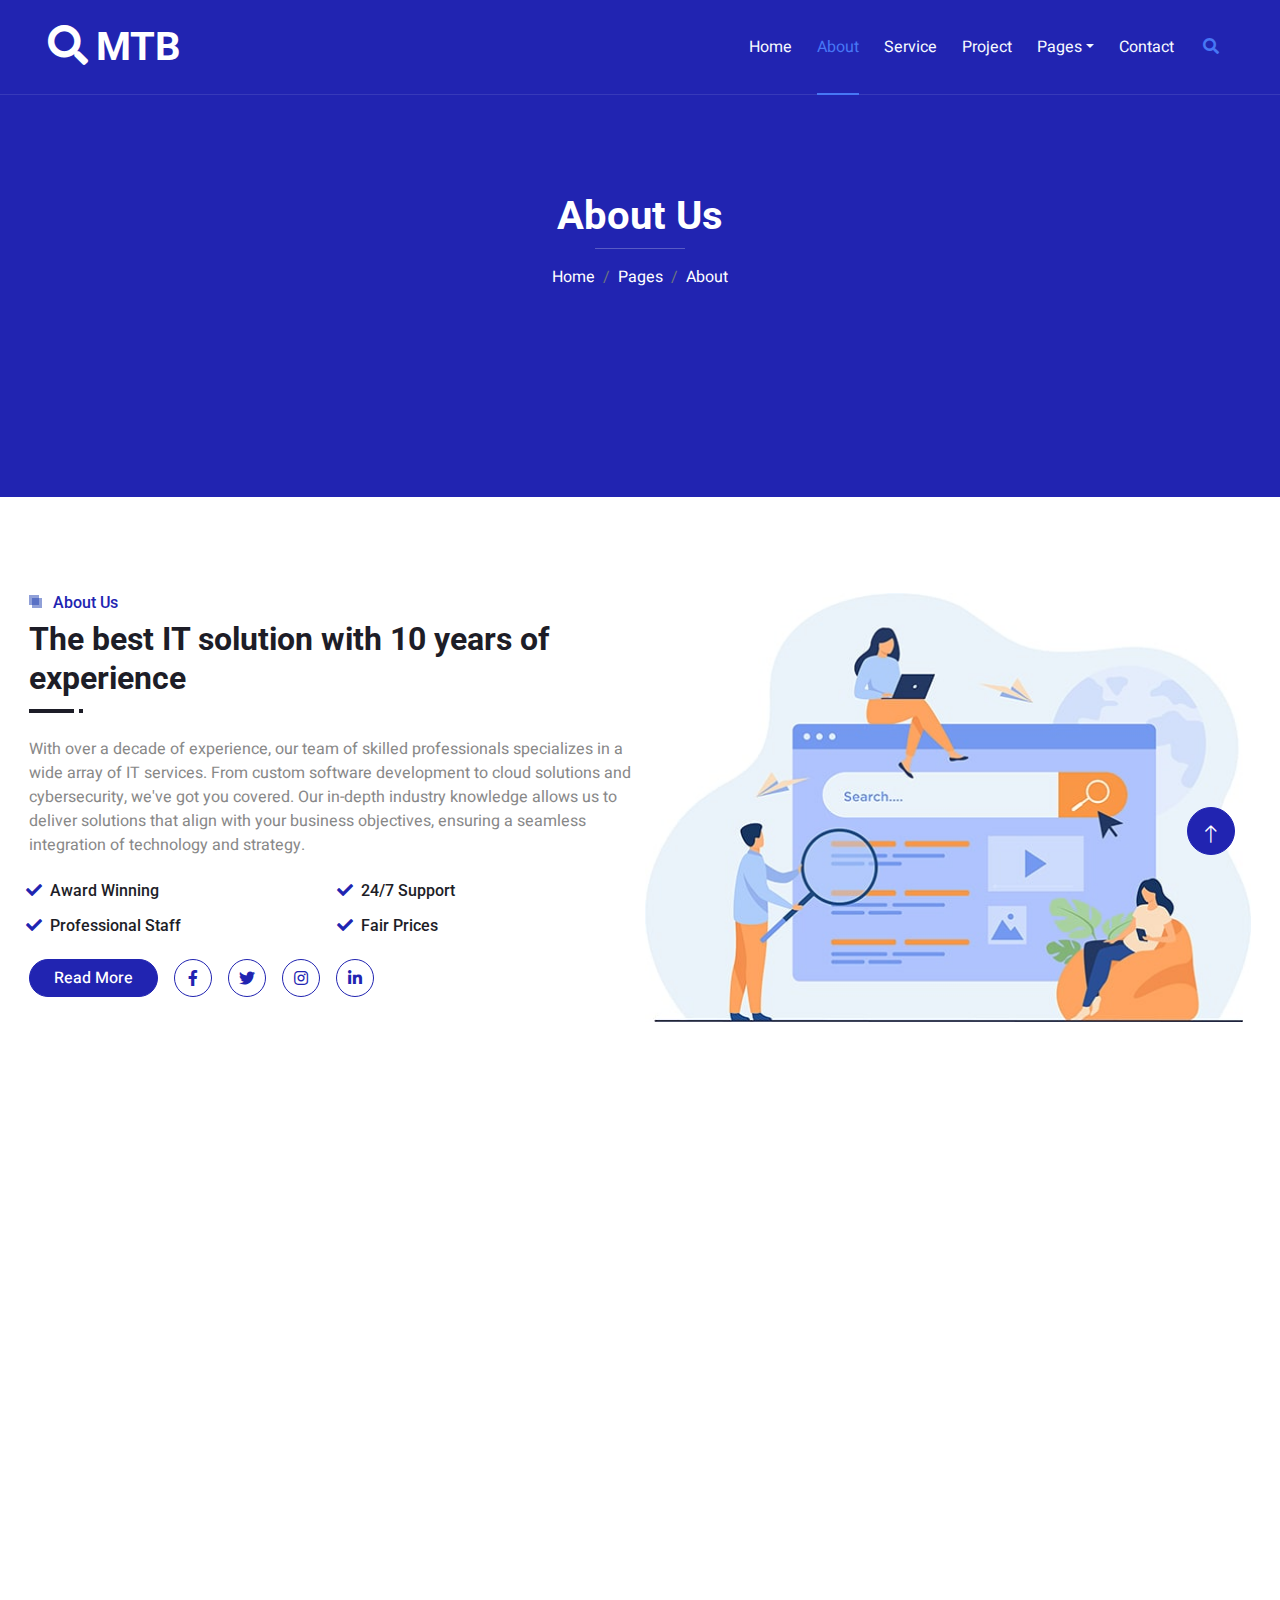
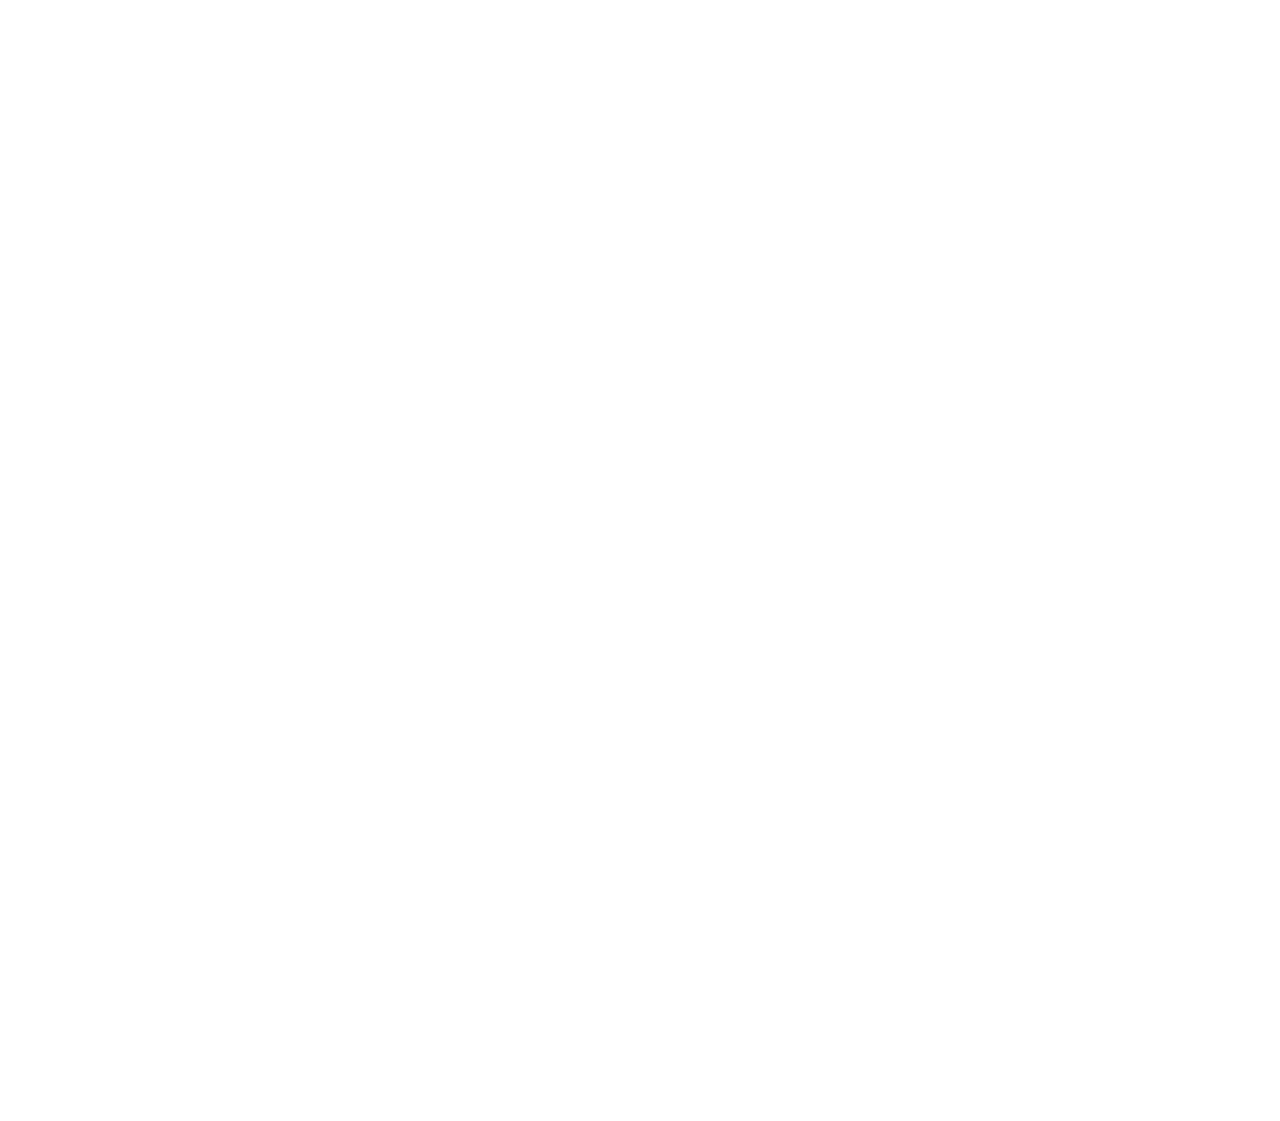
<file: about.html>
<!DOCTYPE html>
<html lang="en">

<head>
    <meta charset="utf-8">
    <title>MTB</title>
    <meta content="width=device-width, initial-scale=1.0" name="viewport">
    <meta content="" name="keywords">
    <meta content="" name="description">

    <!-- Favicon -->
    <link href="img/favicon.ico" rel="icon">

    <!-- Google Web Fonts -->
    <link rel="preconnect" href="https://fonts.googleapis.com">
    <link rel="preconnect" href="https://fonts.gstatic.com" crossorigin>
    <link href="https://fonts.googleapis.com/css2?family=Heebo:wght@400;500&family=Roboto:wght@400;500;700&display=swap" rel="stylesheet"> 

    <!-- Icon Font Stylesheet -->
    <link href="https://cdnjs.cloudflare.com/ajax/libs/font-awesome/5.10.0/css/all.min.css" rel="stylesheet">
    <link href="https://cdn.jsdelivr.net/npm/bootstrap-icons@1.4.1/font/bootstrap-icons.css" rel="stylesheet">

    <!-- Libraries Stylesheet -->
    <link href="lib/animate/animate.min.css" rel="stylesheet">
    <link href="lib/owlcarousel/assets/owl.carousel.min.css" rel="stylesheet">
    <link href="lib/lightbox/css/lightbox.min.css" rel="stylesheet">

    <!-- Customized Bootstrap Stylesheet -->
    <link href="css/bootstrap.min.css" rel="stylesheet">

    <!-- Template Stylesheet -->
    <link href="css/style.css" rel="stylesheet">
</head>

<body>
    <div class="bg-white p-0">
        <!-- Spinner Start -->
        <div id="spinner" class="show bg-white position-fixed translate-middle w-100 vh-100 top-50 start-50 d-flex align-items-center justify-content-center">
            <div class="spinner-grow text-primary" style="width: 3rem; height: 3rem;" role="status">
                <span class="sr-only">Loading...</span>
            </div>
        </div>
        <!-- Spinner End -->


        <!-- Navbar & Hero Start -->
        <div class=" position-relative p-0">
            <nav class="navbar navbar-expand-lg navbar-light px-4 px-lg-5 py-3 py-lg-0">
                <a href="" class="navbar-brand p-0">
                    <!-- <h1 class="m-0"><i class="fa fa-search me-2"></i>SEO<span class="fs-5">Master</span></h1> -->
                    <h1 class="m-0"><i class="fa fa-search me-2"></i>MTB<span class="fs-5"></span></h1>
                    <!-- <img src="img/logo.png" alt="Logo"> -->
                </a>
                <button class="navbar-toggler" type="button" data-bs-toggle="collapse" data-bs-target="#navbarCollapse">
                    <span class="fa fa-bars"></span>
                </button>
                <div class="collapse navbar-collapse" id="navbarCollapse">
                    <div class="navbar-nav ms-auto py-0">
                        <a href="index.html" class="nav-item nav-link">Home</a>
                        <a href="about.html" class="nav-item nav-link active">About</a>
                        <a href="service.html" class="nav-item nav-link">Service</a>
                        <a href="project.html" class="nav-item nav-link">Project</a>
                        <div class="nav-item dropdown">
                            <a href="#" class="nav-link dropdown-toggle" data-bs-toggle="dropdown">Pages</a>
                            <div class="dropdown-menu m-0">
                                <a href="team.html" class="dropdown-item">Our Team</a>
                                <a href="testimonial.html" class="dropdown-item">Testimonial</a>
                                <a href="404.html" class="dropdown-item">404 Page</a>
                            </div>
                        </div>
                        <a href="contact.html" class="nav-item nav-link">Contact</a>
                    </div>
                    <butaton type="button" class="btn text-secondary ms-3" data-bs-toggle="modal" data-bs-target="#searchModal"><i class="fa fa-search"></i></butaton>
                    <!-- <a href="https://htmlcodex.com/startup-company-website-template" class="btn btn-secondary text-light rounded-pill py-2 px-4 ms-3">Pro Version</a> -->

                    <!-- <a href="index.html" class="btn btn-secondary text-light rounded-pill py-2 px-4 ms-3">Pro Version</a> -->
                </div>
            </nav>

            <div class=" py-5 bg-primary hero-header mb-5">
                <div class=" my-5 py-5 px-lg-5">
                    <div class="row g-5 py-5">
                        <div class="col-12 text-center">
                            <h1 class="text-white animated zoomIn">About Us</h1>
                            <hr class="bg-white mx-auto mt-0" style="width: 90px;">
                            <nav aria-label="breadcrumb">
                                <ol class="breadcrumb justify-content-center">
                                    <li class="breadcrumb-item"><a class="text-white" href="#">Home</a></li>
                                    <li class="breadcrumb-item"><a class="text-white" href="#">Pages</a></li>
                                    <li class="breadcrumb-item text-white active" aria-current="page">About</li>
                                </ol>
                            </nav>
                        </div>
                    </div>
                </div>
            </div>
        </div>
        <!-- Navbar & Hero End -->


        <!-- Full Screen Search Start -->
        <div class="modal fade" id="searchModal" tabindex="-1">
            <div class="modal-dialog modal-fullscreen">
                <div class="modal-content" style="background: rgba(29, 29, 39, 0.7);">
                    <div class="modal-header border-0">
                        <button type="button" class="btn bg-white btn-close" data-bs-dismiss="modal" aria-label="Close"></button>
                    </div>
                    <div class="modal-body d-flex align-items-center justify-content-center">
                        <div class="input-group" style="max-width: 600px;">
                            <input type="text" class="form-control bg-transparent border-light p-3" placeholder="Type search keyword">
                            <button class="btn btn-light px-4"><i class="bi bi-search"></i></button>
                        </div>
                    </div>
                </div>
            </div>
        </div>
        <!-- Full Screen Search End -->


        <!-- About Start -->
        <div class=" py-5">
            <div class=" px-lg-5">
                <div class="row g-5">
                    <div class="col-lg-6 wow fadeInUp" data-wow-delay="0.1s">
                        <div class="section-title position-relative mb-4 pb-2">
                            <h6 class="position-relative text-primary ps-4">About Us</h6>
                            <h2 class="mt-2">The best IT solution with 10 years of experience</h2>
                        </div>
                        <!-- <p class="mb-4">Tempor erat elitr rebum at clita. Diam dolor diam ipsum et tempor sit. Aliqu diam amet diam et eos labore. Clita erat ipsum et lorem et sit, sed stet no labore lorem sit. Sanctus clita duo justo et tempor eirmod magna dolore erat amet</p> -->
                        <p class="mb-4">With over a decade of experience, our team of skilled professionals specializes in a wide array of IT services. From custom software development to cloud solutions and cybersecurity, we've got you covered. Our in-depth industry knowledge allows us to deliver solutions that align with your business objectives, ensuring a seamless integration of technology and strategy.</p>
                        <div class="row g-3">
                            <div class="col-sm-6">
                                <h6 class="mb-3"><i class="fa fa-check text-primary me-2"></i>Award Winning</h6>
                                <h6 class="mb-0"><i class="fa fa-check text-primary me-2"></i>Professional Staff</h6>
                            </div>
                            <div class="col-sm-6">
                                <h6 class="mb-3"><i class="fa fa-check text-primary me-2"></i>24/7 Support</h6>
                                <h6 class="mb-0"><i class="fa fa-check text-primary me-2"></i>Fair Prices</h6>
                            </div>
                        </div>
                        <div class="d-flex align-items-center mt-4">
                            <a class="btn btn-primary rounded-pill px-4 me-3" href="">Read More</a>
                            <a class="btn btn-outline-primary btn-square me-3" href=""><i class="fab fa-facebook-f"></i></a>
                            <a class="btn btn-outline-primary btn-square me-3" href=""><i class="fab fa-twitter"></i></a>
                            <a class="btn btn-outline-primary btn-square me-3" href=""><i class="fab fa-instagram"></i></a>
                            <a class="btn btn-outline-primary btn-square" href=""><i class="fab fa-linkedin-in"></i></a>
                        </div>
                    </div>
                    <div class="col-lg-6">
                        <img class="img-fluid wow zoomIn" data-wow-delay="0.5s" src="img/about.jpg">
                    </div>
                </div>
            </div>
        </div>
        <!-- About End -->


        <!-- Newsletter Start -->
        <div class=" bg-primary newsletter my-5 wow fadeInUp" data-wow-delay="0.1s">
            <div class=" px-lg-5">
                <div class="row align-items-center" style="height: 250px;">
                    <div class="col-12 col-md-6">
                        <h3 class="text-white">Ready to get started</h3>
                        <small class="text-white">Diam elitr est dolore at sanctus nonumy.</small>
                        <div class="position-relative w-100 mt-3">
                            <input class="form-control border-0 rounded-pill w-100 ps-4 pe-5" type="text" placeholder="Enter Your Email" style="height: 48px;">
                            <button type="button" class="btn shadow-none position-absolute top-0 end-0 mt-1 me-2"><i class="fa fa-paper-plane text-primary fs-4"></i></button>
                        </div>
                    </div>
                    <div class="col-md-6 text-center mb-n5 d-none d-md-block">
                        <img class="img-fluid mt-5" style="height: 250px;" src="img/newsletter.png">
                    </div>
                </div>
            </div>
        </div>
        <!-- Newsletter End -->


        <!-- Team Start -->
        <div class=" py-5">
            <div class=" px-lg-5">
                <div class="section-title position-relative text-center mb-5 pb-2 wow fadeInUp" data-wow-delay="0.1s">
                    <h6 class="position-relative d-inline text-primary ps-4">Our Team</h6>
                    <h2 class="mt-2">Meet Our Team Members</h2>
                </div>
                <div class="row g-4">
                    <div class="col-lg-4 wow fadeInUp" data-wow-delay="0.1s">
                        <div class="team-item">
                            <div class="d-flex">
                                <div class="flex-shrink-0 d-flex flex-column align-items-center mt-4 pt-5" style="width: 75px;">
                                    <a class="btn btn-square text-primary bg-white my-1" href=""><i class="fab fa-facebook-f"></i></a>
                                    <a class="btn btn-square text-primary bg-white my-1" href=""><i class="fab fa-twitter"></i></a>
                                    <a class="btn btn-square text-primary bg-white my-1" href=""><i class="fab fa-instagram"></i></a>
                                    <a class="btn btn-square text-primary bg-white my-1" href=""><i class="fab fa-linkedin-in"></i></a>
                                </div>
                                <img class="img-fluid rounded w-100" src="img/team-1.jpg" alt="">
                            </div>
                            <div class="px-4 py-3">
                                <h5 class="fw-bold m-0">Jhon Doe</h5>
                                <small>CEO</small>
                            </div>
                        </div>
                    </div>
                    <div class="col-lg-4 wow fadeInUp" data-wow-delay="0.3s">
                        <div class="team-item">
                            <div class="d-flex">
                                <div class="flex-shrink-0 d-flex flex-column align-items-center mt-4 pt-5" style="width: 75px;">
                                    <a class="btn btn-square text-primary bg-white my-1" href=""><i class="fab fa-facebook-f"></i></a>
                                    <a class="btn btn-square text-primary bg-white my-1" href=""><i class="fab fa-twitter"></i></a>
                                    <a class="btn btn-square text-primary bg-white my-1" href=""><i class="fab fa-instagram"></i></a>
                                    <a class="btn btn-square text-primary bg-white my-1" href=""><i class="fab fa-linkedin-in"></i></a>
                                </div>
                                <img class="img-fluid rounded w-100" src="img/team-2.jpg" alt="">
                            </div>
                            <div class="px-4 py-3">
                                <h5 class="fw-bold m-0">Emma William</h5>
                                <small>Manager</small>
                            </div>
                        </div>
                    </div>
                    <div class="col-lg-4 wow fadeInUp" data-wow-delay="0.6s">
                        <div class="team-item">
                            <div class="d-flex">
                                <div class="flex-shrink-0 d-flex flex-column align-items-center mt-4 pt-5" style="width: 75px;">
                                    <a class="btn btn-square text-primary bg-white my-1" href=""><i class="fab fa-facebook-f"></i></a>
                                    <a class="btn btn-square text-primary bg-white my-1" href=""><i class="fab fa-twitter"></i></a>
                                    <a class="btn btn-square text-primary bg-white my-1" href=""><i class="fab fa-instagram"></i></a>
                                    <a class="btn btn-square text-primary bg-white my-1" href=""><i class="fab fa-linkedin-in"></i></a>
                                </div>
                                <img class="img-fluid rounded w-100" src="img/team-3.jpg" alt="">
                            </div>
                            <div class="px-4 py-3">
                                <h5 class="fw-bold m-0">Noah Michael</h5>
                                <small>Designer</small>
                            </div>
                        </div>
                    </div>
                </div>
            </div>
        </div>
        <!-- Team End -->
        

        <!-- Footer Start -->
        <div class=" bg-primary text-light footer mt-5 pt-5 wow fadeIn" data-wow-delay="0.1s">
            <div class="py-5 px-lg-5">
                <div class="row g-5">
                    <div class="col-md-6 col-lg-3">
                        <h5 class="text-white mb-4">Get In Touch</h5>
                        <p><i class="fa fa-map-marker-alt me-3"></i>123 Street, New Delhi, India</p>
                        <p><i class="fa fa-phone-alt me-3"></i>+012 345 67890</p>
                        <p><i class="fa fa-envelope me-3"></i>info@example.com</p>
                        <div class="d-flex pt-2">
                            <a class="btn btn-outline-light btn-social" href=""><i class="fab fa-twitter"></i></a>
                            <a class="btn btn-outline-light btn-social" href=""><i class="fab fa-facebook-f"></i></a>
                            <a class="btn btn-outline-light btn-social" href=""><i class="fab fa-youtube"></i></a>
                            <a class="btn btn-outline-light btn-social" href=""><i class="fab fa-instagram"></i></a>
                            <a class="btn btn-outline-light btn-social" href=""><i class="fab fa-linkedin-in"></i></a>
                        </div>
                    </div>
                    <div class="col-md-6 col-lg-3">
                        <h5 class="text-white mb-4">Popular Link</h5>
                        <a class="btn btn-link" href="">About Us</a>
                        <a class="btn btn-link" href="">Contact Us</a>
                        <a class="btn btn-link" href="">Privacy Policy</a>
                        <a class="btn btn-link" href="">Terms & Condition</a>
                        <a class="btn btn-link" href="">Career</a>
                    </div>
                    <div class="col-md-6 col-lg-3">
                        <h5 class="text-white mb-4">Project Gallery</h5>
                        <div class="row g-2">
                            <div class="col-4">
                                <img class="img-fluid" src="img/portfolio-1.jpg" alt="Image">
                            </div>
                            <div class="col-4">
                                <img class="img-fluid" src="img/portfolio-2.jpg" alt="Image">
                            </div>
                            <div class="col-4">
                                <img class="img-fluid" src="img/portfolio-3.jpg" alt="Image">
                            </div>
                            <div class="col-4">
                                <img class="img-fluid" src="img/portfolio-4.jpg" alt="Image">
                            </div>
                            <div class="col-4">
                                <img class="img-fluid" src="img/portfolio-5.jpg" alt="Image">
                            </div>
                            <div class="col-4">
                                <img class="img-fluid" src="img/portfolio-6.jpg" alt="Image">
                            </div>
                        </div>
                    </div>
                    <div class="col-md-6 col-lg-3">
                        <h5 class="text-white mb-4">Newsletter</h5>
                        Join our community of tech enthusiasts, business leaders, and IT professionals. Subscribe now to "MTB" and be part of the conversation.
                        <!-- <p>Lorem ipsum dolor sit amet elit. Phasellus nec pretium mi. Curabitur facilisis ornare velit non vulpu</p> -->
                        <div class="position-relative w-100 mt-3">
                            <input class="form-control border-0 rounded-pill w-100 ps-4 pe-5" type="text" placeholder="Your Email" style="height: 48px;">
                            <button type="button" class="btn shadow-none position-absolute top-0 end-0 mt-1 me-2"><i class="fa fa-paper-plane text-primary fs-4"></i></button>
                        </div>
                    </div>
                </div>
            </div>
            <div class=" px-lg-5">
                <div class="copyright">
                    <div class="row">
                        <div class="col-md-6 text-center text-md-start mb-3 mb-md-0">
                            &copy; <a class="border-bottom" href="#">Your Site Name</a>, All Right Reserved. 
							
							<!--/*** This template is free as long as you keep the footer author’s credit link/attribution link/backlink. If you'd like to use the template without the footer author’s credit link/attribution link/backlink, you can purchase the Credit Removal License from "https://htmlcodex.com/credit-removal". Thank you for your support. ***/-->
							Designed By <a class="border-bottom" href="https://htmlcodex.com">HTML Codex</a>
                        </div>
                        <div class="col-md-6 text-center text-md-end">
                            <div class="footer-menu">
                                <a href="">Home</a>
                                <a href="">Cookies</a>
                                <a href="">Help</a>
                                <a href="">FQAs</a>
                            </div>
                        </div>
                    </div>
                </div>
            </div>
        </div>
        <!-- Footer End -->


        <!-- Back to Top -->
        <a href="#" class="btn btn-lg btn-primary btn-lg-square back-to-top pt-2"><i class="bi bi-arrow-up"></i></a>
    </div>

    <!-- JavaScript Libraries -->
    <script src="https://code.jquery.com/jquery-3.4.1.min.js"></script>
    <script src="https://cdn.jsdelivr.net/npm/bootstrap@5.0.0/dist/js/bootstrap.bundle.min.js"></script>
    <script src="lib/wow/wow.min.js"></script>
    <script src="lib/easing/easing.min.js"></script>
    <script src="lib/waypoints/waypoints.min.js"></script>
    <script src="lib/owlcarousel/owl.carousel.min.js"></script>
    <script src="lib/isotope/isotope.pkgd.min.js"></script>
    <script src="lib/lightbox/js/lightbox.min.js"></script>

    <!-- Template Javascript -->
    <script src="js/main.js"></script>
</body>

</html>
</file>
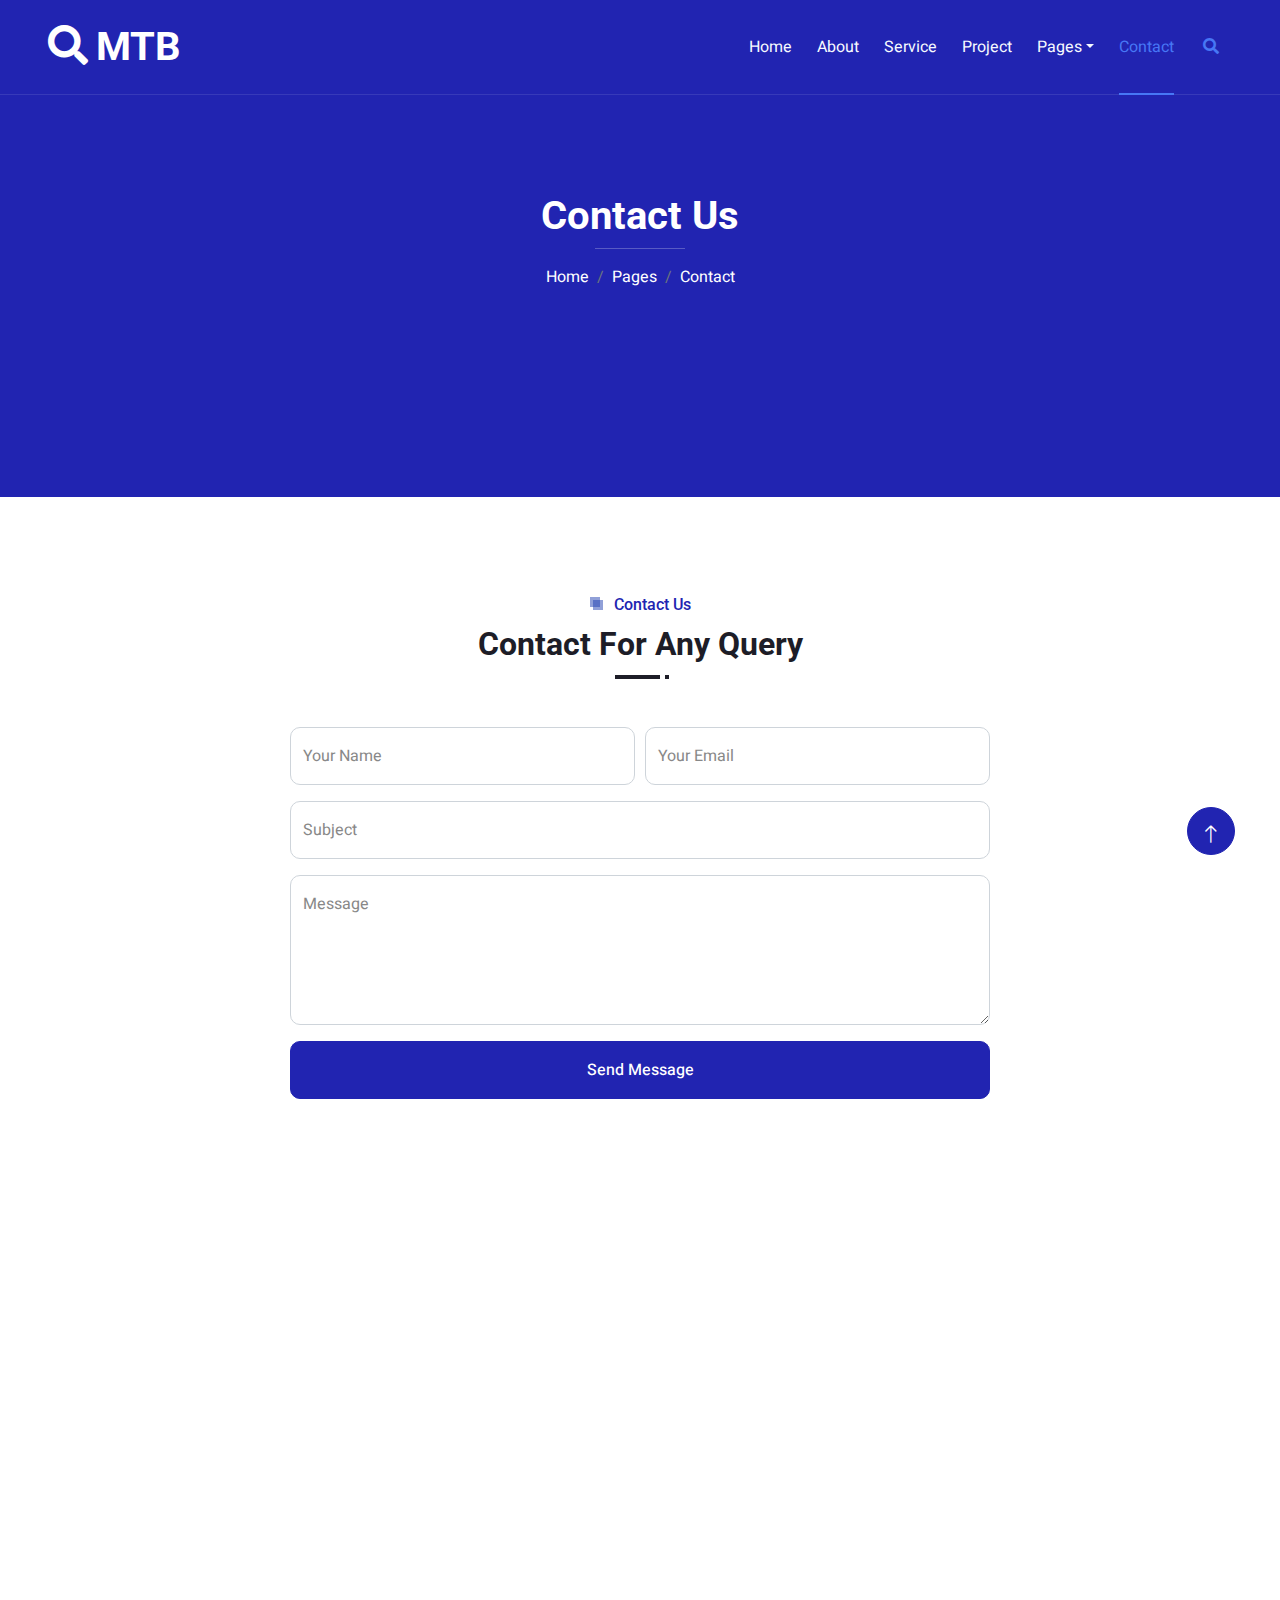
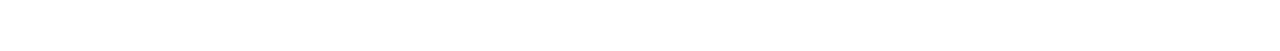
<file: contact.html>
<!DOCTYPE html>
<html lang="en">

<head>
    <meta charset="utf-8">
    <title>MTB</title>
    <meta content="width=device-width, initial-scale=1.0" name="viewport">
    <meta content="" name="keywords">
    <meta content="" name="description">

    <!-- Favicon -->
    <link href="img/favicon.ico" rel="icon">

    <!-- Google Web Fonts -->
    <link rel="preconnect" href="https://fonts.googleapis.com">
    <link rel="preconnect" href="https://fonts.gstatic.com" crossorigin>
    <link href="https://fonts.googleapis.com/css2?family=Heebo:wght@400;500&family=Roboto:wght@400;500;700&display=swap" rel="stylesheet"> 

    <!-- Icon Font Stylesheet -->
    <link href="https://cdnjs.cloudflare.com/ajax/libs/font-awesome/5.10.0/css/all.min.css" rel="stylesheet">
    <link href="https://cdn.jsdelivr.net/npm/bootstrap-icons@1.4.1/font/bootstrap-icons.css" rel="stylesheet">

    <!-- Libraries Stylesheet -->
    <link href="lib/animate/animate.min.css" rel="stylesheet">
    <link href="lib/owlcarousel/assets/owl.carousel.min.css" rel="stylesheet">
    <link href="lib/lightbox/css/lightbox.min.css" rel="stylesheet">

    <!-- Customized Bootstrap Stylesheet -->
    <link href="css/bootstrap.min.css" rel="stylesheet">

    <!-- Template Stylesheet -->
    <link href="css/style.css" rel="stylesheet">
</head>

<body>
    <div class=" bg-white p-0">
        <!-- Spinner Start -->
        <div id="spinner" class="show bg-white position-fixed translate-middle w-100 vh-100 top-50 start-50 d-flex align-items-center justify-content-center">
            <div class="spinner-grow text-primary" style="width: 3rem; height: 3rem;" role="status">
                <span class="sr-only">Loading...</span>
            </div>
        </div>
        <!-- Spinner End -->


        <!-- Navbar & Hero Start -->
        <div class=" position-relative p-0">
            <nav class="navbar navbar-expand-lg navbar-light px-4 px-lg-5 py-3 py-lg-0">
                <a href="" class="navbar-brand p-0">
                    <!-- <h1 class="m-0"><i class="fa fa-search me-2"></i>SEO<span class="fs-5">Master</span></h1> -->
                    <h1 class="m-0"><i class="fa fa-search me-2"></i>MTB<span class="fs-5"></span></h1>
                    <!-- <img src="img/logo.png" alt="Logo"> -->
                </a>
                <button class="navbar-toggler" type="button" data-bs-toggle="collapse" data-bs-target="#navbarCollapse">
                    <span class="fa fa-bars"></span>
                </button>
                <div class="collapse navbar-collapse" id="navbarCollapse">
                    <div class="navbar-nav ms-auto py-0">
                        <a href="index.html" class="nav-item nav-link">Home</a>
                        <a href="about.html" class="nav-item nav-link">About</a>
                        <a href="service.html" class="nav-item nav-link">Service</a>
                        <a href="project.html" class="nav-item nav-link">Project</a>
                        <div class="nav-item dropdown">
                            <a href="#" class="nav-link dropdown-toggle" data-bs-toggle="dropdown">Pages</a>
                            <div class="dropdown-menu m-0">
                                <a href="team.html" class="dropdown-item">Our Team</a>
                                <a href="testimonial.html" class="dropdown-item">Testimonial</a>
                                <a href="404.html" class="dropdown-item">404 Page</a>
                            </div>
                        </div>
                        <a href="contact.html" class="nav-item nav-link active">Contact</a>
                    </div>
                    <butaton type="button" class="btn text-secondary ms-3" data-bs-toggle="modal" data-bs-target="#searchModal"><i class="fa fa-search"></i></butaton>
                    <!-- <a href="index.html" class="btn btn-secondary text-light rounded-pill py-2 px-4 ms-3">Pro Version</a> -->
                </div>
            </nav>

            <div class=" py-5 bg-primary hero-header mb-5">
                <div class=" my-5 py-5 px-lg-5">
                    <div class="row g-5 py-5">
                        <div class="col-12 text-center">
                            <h1 class="text-white animated zoomIn">Contact Us</h1>
                            <hr class="bg-white mx-auto mt-0" style="width: 90px;">
                            <nav aria-label="breadcrumb">
                                <ol class="breadcrumb justify-content-center">
                                    <li class="breadcrumb-item"><a class="text-white" href="#">Home</a></li>
                                    <li class="breadcrumb-item"><a class="text-white" href="#">Pages</a></li>
                                    <li class="breadcrumb-item text-white active" aria-current="page">Contact</li>
                                </ol>
                            </nav>
                        </div>
                    </div>
                </div>
            </div>
        </div>
        <!-- Navbar & Hero End -->


        <!-- Full Screen Search Start -->
        <div class="modal fade" id="searchModal" tabindex="-1">
            <div class="modal-dialog modal-fullscreen">
                <div class="modal-content" style="background: rgba(29, 29, 39, 0.7);">
                    <div class="modal-header border-0">
                        <button type="button" class="btn bg-white btn-close" data-bs-dismiss="modal" aria-label="Close"></button>
                    </div>
                    <div class="modal-body d-flex align-items-center justify-content-center">
                        <div class="input-group" style="max-width: 600px;">
                            <input type="text" class="form-control bg-transparent border-light p-3" placeholder="Type search keyword">
                            <button class="btn btn-light px-4"><i class="bi bi-search"></i></button>
                        </div>
                    </div>
                </div>
            </div>
        </div>
        <!-- Full Screen Search End -->


        <!-- Contact Start -->
        <div class=" py-5">
            <div class=" px-lg-5">
                <div class="row justify-content-center">
                    <div class="col-lg-7">
                        <div class="section-title position-relative text-center mb-5 pb-2 wow fadeInUp" data-wow-delay="0.1s">
                            <h6 class="position-relative d-inline text-primary ps-4">Contact Us</h6>
                            <h2 class="mt-2">Contact For Any Query</h2>
                        </div>
                        <div class="wow fadeInUp" data-wow-delay="0.3s">
                            <form>
                                <div class="row g-3">
                                    <div class="col-md-6">
                                        <div class="form-floating">
                                            <input type="text" class="form-control" id="name" placeholder="Your Name">
                                            <label for="name">Your Name</label>
                                        </div>
                                    </div>
                                    <div class="col-md-6">
                                        <div class="form-floating">
                                            <input type="email" class="form-control" id="email" placeholder="Your Email">
                                            <label for="email">Your Email</label>
                                        </div>
                                    </div>
                                    <div class="col-12">
                                        <div class="form-floating">
                                            <input type="text" class="form-control" id="subject" placeholder="Subject">
                                            <label for="subject">Subject</label>
                                        </div>
                                    </div>
                                    <div class="col-12">
                                        <div class="form-floating">
                                            <textarea class="form-control" placeholder="Leave a message here" id="message" style="height: 150px"></textarea>
                                            <label for="message">Message</label>
                                        </div>
                                    </div>
                                    <div class="col-12">
                                        <button class="btn btn-primary w-100 py-3" type="submit">Send Message</button>
                                    </div>
                                </div>
                            </form>
                        </div>
                    </div>
                </div>
            </div>
        </div>
        <!-- Contact End -->
        

        <!-- Footer Start -->
        <div class=" bg-primary text-light footer mt-5 pt-5 wow fadeIn" data-wow-delay="0.1s">
            <div class=" py-5 px-lg-5">
                <div class="row g-5">
                    <div class="col-md-6 col-lg-3">
                        <h5 class="text-white mb-4">Get In Touch</h5>
                        <p><i class="fa fa-map-marker-alt me-3"></i>123 Street, New Delhi, India</p>
                        <p><i class="fa fa-phone-alt me-3"></i>+012 345 67890</p>
                        <p><i class="fa fa-envelope me-3"></i>info@example.com</p>
                        <div class="d-flex pt-2">
                            <a class="btn btn-outline-light btn-social" href=""><i class="fab fa-twitter"></i></a>
                            <a class="btn btn-outline-light btn-social" href=""><i class="fab fa-facebook-f"></i></a>
                            <a class="btn btn-outline-light btn-social" href=""><i class="fab fa-youtube"></i></a>
                            <a class="btn btn-outline-light btn-social" href=""><i class="fab fa-instagram"></i></a>
                            <a class="btn btn-outline-light btn-social" href=""><i class="fab fa-linkedin-in"></i></a>
                        </div>
                    </div>
                    <div class="col-md-6 col-lg-3">
                        <h5 class="text-white mb-4">Popular Link</h5>
                        <a class="btn btn-link" href="">About Us</a>
                        <a class="btn btn-link" href="">Contact Us</a>
                        <a class="btn btn-link" href="">Privacy Policy</a>
                        <a class="btn btn-link" href="">Terms & Condition</a>
                        <a class="btn btn-link" href="">Career</a>
                    </div>
                    <div class="col-md-6 col-lg-3">
                        <h5 class="text-white mb-4">Project Gallery</h5>
                        <div class="row g-2">
                            <div class="col-4">
                                <img class="img-fluid" src="img/portfolio-1.jpg" alt="Image">
                            </div>
                            <div class="col-4">
                                <img class="img-fluid" src="img/portfolio-2.jpg" alt="Image">
                            </div>
                            <div class="col-4">
                                <img class="img-fluid" src="img/portfolio-3.jpg" alt="Image">
                            </div>
                            <div class="col-4">
                                <img class="img-fluid" src="img/portfolio-4.jpg" alt="Image">
                            </div>
                            <div class="col-4">
                                <img class="img-fluid" src="img/portfolio-5.jpg" alt="Image">
                            </div>
                            <div class="col-4">
                                <img class="img-fluid" src="img/portfolio-6.jpg" alt="Image">
                            </div>
                        </div>
                    </div>
                    <div class="col-md-6 col-lg-3">
                        <h5 class="text-white mb-4">Newsletter</h5>
                        Join our community of tech enthusiasts, business leaders, and IT professionals. Subscribe now to "MTB" and be part of the conversation.
                        <!-- <p>Lorem ipsum dolor sit amet elit. Phasellus nec pretium mi. Curabitur facilisis ornare velit non vulpu</p> -->
                        <div class="position-relative w-100 mt-3">
                            <input class="form-control border-0 rounded-pill w-100 ps-4 pe-5" type="text" placeholder="Your Email" style="height: 48px;">
                            <button type="button" class="btn shadow-none position-absolute top-0 end-0 mt-1 me-2"><i class="fa fa-paper-plane text-primary fs-4"></i></button>
                        </div>
                    </div>
                </div>
            </div>
            <div class="px-lg-5">
                <div class="copyright">
                    <div class="row">
                        <div class="col-md-6 text-center text-md-start mb-3 mb-md-0">
                            &copy; <a class="border-bottom" href="#">Your Site Name</a>, All Right Reserved. 
							
							<!--/*** This template is free as long as you keep the footer author’s credit link/attribution link/backlink. If you'd like to use the template without the footer author’s credit link/attribution link/backlink, you can purchase the Credit Removal License from "https://htmlcodex.com/credit-removal". Thank you for your support. ***/-->
							Designed By <a class="border-bottom" href="https://htmlcodex.com">HTML Codex</a>
                        </div>
                        <div class="col-md-6 text-center text-md-end">
                            <div class="footer-menu">
                                <a href="">Home</a>
                                <a href="">Cookies</a>
                                <a href="">Help</a>
                                <a href="">FQAs</a>
                            </div>
                        </div>
                    </div>
                </div>
            </div>
        </div>
        <!-- Footer End -->


        <!-- Back to Top -->
        <a href="#" class="btn btn-lg btn-primary btn-lg-square back-to-top pt-2"><i class="bi bi-arrow-up"></i></a>
    </div>

    <!-- JavaScript Libraries -->
    <script src="https://code.jquery.com/jquery-3.4.1.min.js"></script>
    <script src="https://cdn.jsdelivr.net/npm/bootstrap@5.0.0/dist/js/bootstrap.bundle.min.js"></script>
    <script src="lib/wow/wow.min.js"></script>
    <script src="lib/easing/easing.min.js"></script>
    <script src="lib/waypoints/waypoints.min.js"></script>
    <script src="lib/owlcarousel/owl.carousel.min.js"></script>
    <script src="lib/isotope/isotope.pkgd.min.js"></script>
    <script src="lib/lightbox/js/lightbox.min.js"></script>

    <!-- Template Javascript -->
    <script src="js/main.js"></script>
</body>

</html>
</file>
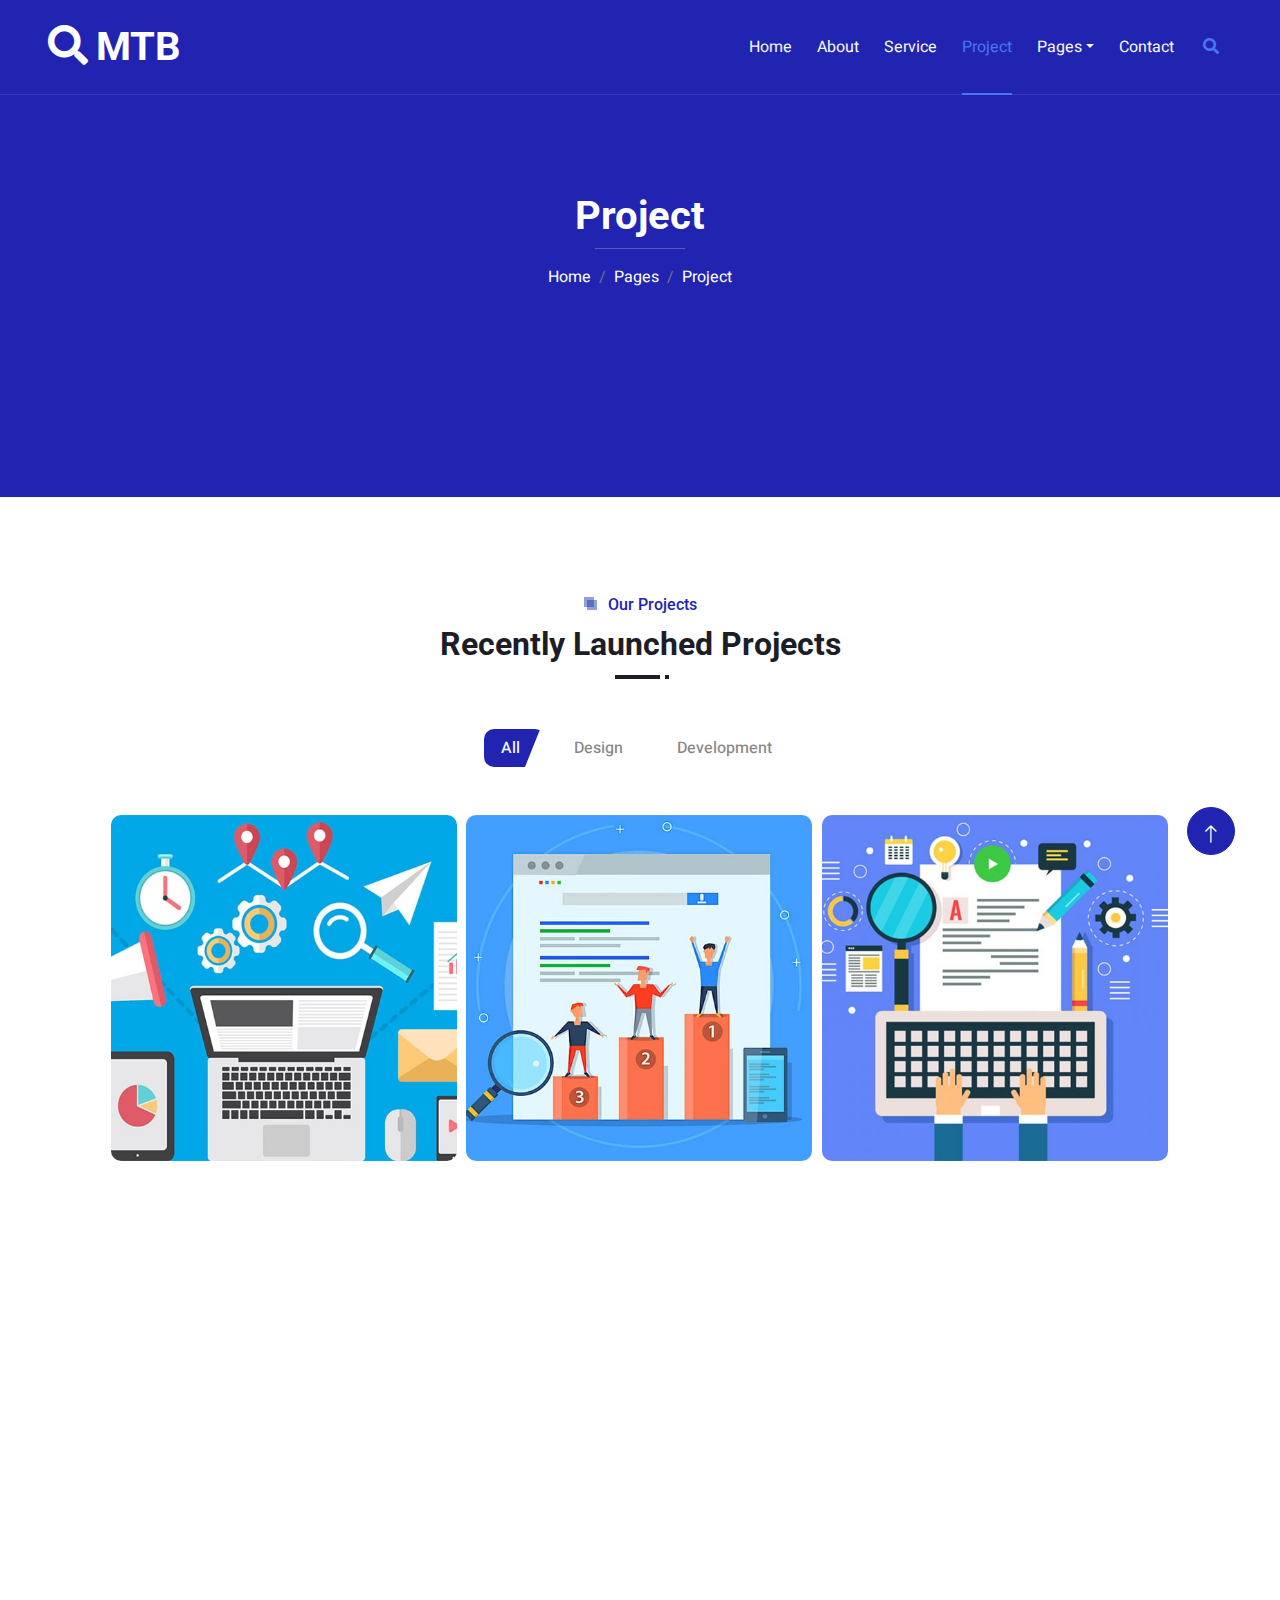
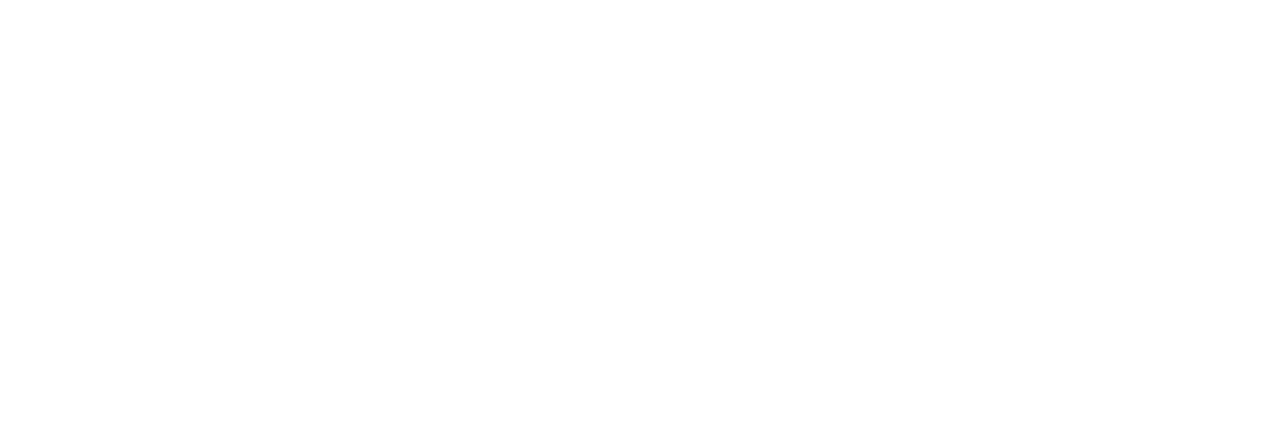
<file: project.html>
<!DOCTYPE html>
<html lang="en">

<head>
    <meta charset="utf-8">
    <title>MTB</title>
    <meta content="width=device-width, initial-scale=1.0" name="viewport">
    <meta content="" name="keywords">
    <meta content="" name="description">

    <!-- Favicon -->
    <link href="img/favicon.ico" rel="icon">

    <!-- Google Web Fonts -->
    <link rel="preconnect" href="https://fonts.googleapis.com">
    <link rel="preconnect" href="https://fonts.gstatic.com" crossorigin>
    <link href="https://fonts.googleapis.com/css2?family=Heebo:wght@400;500&family=Roboto:wght@400;500;700&display=swap" rel="stylesheet"> 

    <!-- Icon Font Stylesheet -->
    <link href="https://cdnjs.cloudflare.com/ajax/libs/font-awesome/5.10.0/css/all.min.css" rel="stylesheet">
    <link href="https://cdn.jsdelivr.net/npm/bootstrap-icons@1.4.1/font/bootstrap-icons.css" rel="stylesheet">

    <!-- Libraries Stylesheet -->
    <link href="lib/animate/animate.min.css" rel="stylesheet">
    <link href="lib/owlcarousel/assets/owl.carousel.min.css" rel="stylesheet">
    <link href="lib/lightbox/css/lightbox.min.css" rel="stylesheet">

    <!-- Customized Bootstrap Stylesheet -->
    <link href="css/bootstrap.min.css" rel="stylesheet">

    <!-- Template Stylesheet -->
    <link href="css/style.css" rel="stylesheet">
</head>

<body>
    <div class=" bg-white p-0">
        <!-- Spinner Start -->
        <div id="spinner" class="show bg-white position-fixed translate-middle w-100 vh-100 top-50 start-50 d-flex align-items-center justify-content-center">
            <div class="spinner-grow text-primary" style="width: 3rem; height: 3rem;" role="status">
                <span class="sr-only">Loading...</span>
            </div>
        </div>
        <!-- Spinner End -->


        <!-- Navbar & Hero Start -->
        <div class="position-relative p-0">
            <nav class="navbar navbar-expand-lg navbar-light px-4 px-lg-5 py-3 py-lg-0">
                <a href="" class="navbar-brand p-0">
                    <!-- <h1 class="m-0"><i class="fa fa-search me-2"></i>SEO<span class="fs-5">Master</span></h1> -->
                    <h1 class="m-0"><i class="fa fa-search me-2"></i>MTB<span class="fs-5"></span></h1>
                    <!-- <img src="img/logo.png" alt="Logo"> -->
                </a>
                <button class="navbar-toggler" type="button" data-bs-toggle="collapse" data-bs-target="#navbarCollapse">
                    <span class="fa fa-bars"></span>
                </button>
                <div class="collapse navbar-collapse" id="navbarCollapse">
                    <div class="navbar-nav ms-auto py-0">
                        <a href="index.html" class="nav-item nav-link">Home</a>
                        <a href="about.html" class="nav-item nav-link">About</a>
                        <a href="service.html" class="nav-item nav-link">Service</a>
                        <a href="project.html" class="nav-item nav-link active">Project</a>
                        <div class="nav-item dropdown">
                            <a href="#" class="nav-link dropdown-toggle" data-bs-toggle="dropdown">Pages</a>
                            <div class="dropdown-menu m-0">
                                <a href="team.html" class="dropdown-item">Our Team</a>
                                <a href="testimonial.html" class="dropdown-item">Testimonial</a>
                                <a href="404.html" class="dropdown-item">404 Page</a>
                            </div>
                        </div>
                        <a href="contact.html" class="nav-item nav-link">Contact</a>
                    </div>
                    <butaton type="button" class="btn text-secondary ms-3" data-bs-toggle="modal" data-bs-target="#searchModal"><i class="fa fa-search"></i></butaton>
                    <!-- <a href="index.html" class="btn btn-secondary text-light rounded-pill py-2 px-4 ms-3">Pro Version</a> -->
                </div>
            </nav>

            <div class=" py-5 bg-primary hero-header mb-5">
                <div class=" my-5 py-5 px-lg-5">
                    <div class="row g-5 py-5">
                        <div class="col-12 text-center">
                            <h1 class="text-white animated zoomIn">Project</h1>
                            <hr class="bg-white mx-auto mt-0" style="width: 90px;">
                            <nav aria-label="breadcrumb">
                                <ol class="breadcrumb justify-content-center">
                                    <li class="breadcrumb-item"><a class="text-white" href="#">Home</a></li>
                                    <li class="breadcrumb-item"><a class="text-white" href="#">Pages</a></li>
                                    <li class="breadcrumb-item text-white active" aria-current="page">Project</li>
                                </ol>
                            </nav>
                        </div>
                    </div>
                </div>
            </div>
        </div>
        <!-- Navbar & Hero End -->


        <!-- Full Screen Search Start -->
        <div class="modal fade" id="searchModal" tabindex="-1">
            <div class="modal-dialog modal-fullscreen">
                <div class="modal-content" style="background: rgba(29, 29, 39, 0.7);">
                    <div class="modal-header border-0">
                        <button type="button" class="btn bg-white btn-close" data-bs-dismiss="modal" aria-label="Close"></button>
                    </div>
                    <div class="modal-body d-flex align-items-center justify-content-center">
                        <div class="input-group" style="max-width: 600px;">
                            <input type="text" class="form-control bg-transparent border-light p-3" placeholder="Type search keyword">
                            <button class="btn btn-light px-4"><i class="bi bi-search"></i></button>
                        </div>
                    </div>
                </div>
            </div>
        </div>
        <!-- Full Screen Search End -->


        <!-- Portfolio Start -->
        <div class="py-5">
            <div class="container px-lg-5">
                <div class="section-title position-relative text-center mb-5 pb-2 wow fadeInUp" data-wow-delay="0.1s">
                    <h6 class="position-relative d-inline text-primary ps-4">Our Projects</h6>
                    <h2 class="mt-2">Recently Launched Projects</h2>
                </div>
                <div class="row mt-n2 wow fadeInUp" data-wow-delay="0.1s">
                    <div class="col-12 text-center">
                        <ul class="list-inline mb-5" id="portfolio-flters">
                            <li class="btn px-3 pe-4 active" data-filter="*">All</li>
                            <li class="btn px-3 pe-4" data-filter=".first">Design</li>
                            <li class="btn px-3 pe-4" data-filter=".second">Development</li>
                        </ul>
                    </div>
                </div>
                <div class="row g-4 portfolio-container">
                    <div class="col-lg-4 col-md-6 portfolio-item first wow zoomIn" data-wow-delay="0.1s">
                        <div class="position-relative rounded overflow-hidden">
                            <img class="img-fluid w-100" src="img/portfolio-1.jpg" alt="">
                            <div class="portfolio-overlay">
                                <a class="btn btn-light" href="img/portfolio-1.jpg" data-lightbox="portfolio"><i class="fa fa-plus fa-2x text-primary"></i></a>
                                <div class="mt-auto">
                                    <small class="text-white"><i class="fa fa-folder me-2"></i>Web Design</small>
                                    <a class="h5 d-block text-white mt-1 mb-0" href="">Project Name</a>
                                </div>
                            </div>
                        </div>
                    </div>
                    <div class="col-lg-4 col-md-6 portfolio-item second wow zoomIn" data-wow-delay="0.3s">
                        <div class="position-relative rounded overflow-hidden">
                            <img class="img-fluid w-100" src="img/portfolio-2.jpg" alt="">
                            <div class="portfolio-overlay">
                                <a class="btn btn-light" href="img/portfolio-2.jpg" data-lightbox="portfolio"><i class="fa fa-plus fa-2x text-primary"></i></a>
                                <div class="mt-auto">
                                    <small class="text-white"><i class="fa fa-folder me-2"></i>Web Design</small>
                                    <a class="h5 d-block text-white mt-1 mb-0" href="">Project Name</a>
                                </div>
                            </div>
                        </div>
                    </div>
                    <div class="col-lg-4 col-md-6 portfolio-item first wow zoomIn" data-wow-delay="0.6s">
                        <div class="position-relative rounded overflow-hidden">
                            <img class="img-fluid w-100" src="img/portfolio-3.jpg" alt="">
                            <div class="portfolio-overlay">
                                <a class="btn btn-light" href="img/portfolio-3.jpg" data-lightbox="portfolio"><i class="fa fa-plus fa-2x text-primary"></i></a>
                                <div class="mt-auto">
                                    <small class="text-white"><i class="fa fa-folder me-2"></i>Web Design</small>
                                    <a class="h5 d-block text-white mt-1 mb-0" href="">Project Name</a>
                                </div>
                            </div>
                        </div>
                    </div>
                    <div class="col-lg-4 col-md-6 portfolio-item second wow zoomIn" data-wow-delay="0.1s">
                        <div class="position-relative rounded overflow-hidden">
                            <img class="img-fluid w-100" src="img/portfolio-4.jpg" alt="">
                            <div class="portfolio-overlay">
                                <a class="btn btn-light" href="img/portfolio-4.jpg" data-lightbox="portfolio"><i class="fa fa-plus fa-2x text-primary"></i></a>
                                <div class="mt-auto">
                                    <small class="text-white"><i class="fa fa-folder me-2"></i>Web Design</small>
                                    <a class="h5 d-block text-white mt-1 mb-0" href="">Project Name</a>
                                </div>
                            </div>
                        </div>
                    </div>
                    <div class="col-lg-4 col-md-6 portfolio-item first wow zoomIn" data-wow-delay="0.3s">
                        <div class="position-relative rounded overflow-hidden">
                            <img class="img-fluid w-100" src="img/portfolio-5.jpg" alt="">
                            <div class="portfolio-overlay">
                                <a class="btn btn-light" href="img/portfolio-5.jpg" data-lightbox="portfolio"><i class="fa fa-plus fa-2x text-primary"></i></a>
                                <div class="mt-auto">
                                    <small class="text-white"><i class="fa fa-folder me-2"></i>Web Design</small>
                                    <a class="h5 d-block text-white mt-1 mb-0" href="">Project Name</a>
                                </div>
                            </div>
                        </div>
                    </div>
                    <div class="col-lg-4 col-md-6 portfolio-item second wow zoomIn" data-wow-delay="0.6s">
                        <div class="position-relative rounded overflow-hidden">
                            <img class="img-fluid w-100" src="img/portfolio-6.jpg" alt="">
                            <div class="portfolio-overlay">
                                <a class="btn btn-light" href="img/portfolio-6.jpg" data-lightbox="portfolio"><i class="fa fa-plus fa-2x text-primary"></i></a>
                                <div class="mt-auto">
                                    <small class="text-white"><i class="fa fa-folder me-2"></i>Web Design</small>
                                    <a class="h5 d-block text-white mt-1 mb-0" href="">Project Name</a>
                                </div>
                            </div>
                        </div>
                    </div>
                </div>
            </div>
        </div>
        <!-- Portfolio End -->
        

        <!-- Footer Start -->
        <div class=" bg-primary text-light footer mt-5 pt-5 wow fadeIn" data-wow-delay="0.1s">
            <div class=" py-5 px-lg-5">
                <div class="row g-5">
                    <div class="col-md-6 col-lg-3">
                        <h5 class="text-white mb-4">Get In Touch</h5>
                        <p><i class="fa fa-map-marker-alt me-3"></i>123 Street, New Delhi, India</p>
                        <p><i class="fa fa-phone-alt me-3"></i>+012 345 67890</p>
                        <p><i class="fa fa-envelope me-3"></i>info@example.com</p>
                        <div class="d-flex pt-2">
                            <a class="btn btn-outline-light btn-social" href=""><i class="fab fa-twitter"></i></a>
                            <a class="btn btn-outline-light btn-social" href=""><i class="fab fa-facebook-f"></i></a>
                            <a class="btn btn-outline-light btn-social" href=""><i class="fab fa-youtube"></i></a>
                            <a class="btn btn-outline-light btn-social" href=""><i class="fab fa-instagram"></i></a>
                            <a class="btn btn-outline-light btn-social" href=""><i class="fab fa-linkedin-in"></i></a>
                        </div>
                    </div>
                    <div class="col-md-6 col-lg-3">
                        <h5 class="text-white mb-4">Popular Link</h5>
                        <a class="btn btn-link" href="">About Us</a>
                        <a class="btn btn-link" href="">Contact Us</a>
                        <a class="btn btn-link" href="">Privacy Policy</a>
                        <a class="btn btn-link" href="">Terms & Condition</a>
                        <a class="btn btn-link" href="">Career</a>
                    </div>
                    <div class="col-md-6 col-lg-3">
                        <h5 class="text-white mb-4">Project Gallery</h5>
                        <div class="row g-2">
                            <div class="col-4">
                                <img class="img-fluid" src="img/portfolio-1.jpg" alt="Image">
                            </div>
                            <div class="col-4">
                                <img class="img-fluid" src="img/portfolio-2.jpg" alt="Image">
                            </div>
                            <div class="col-4">
                                <img class="img-fluid" src="img/portfolio-3.jpg" alt="Image">
                            </div>
                            <div class="col-4">
                                <img class="img-fluid" src="img/portfolio-4.jpg" alt="Image">
                            </div>
                            <div class="col-4">
                                <img class="img-fluid" src="img/portfolio-5.jpg" alt="Image">
                            </div>
                            <div class="col-4">
                                <img class="img-fluid" src="img/portfolio-6.jpg" alt="Image">
                            </div>
                        </div>
                    </div>
                    <div class="col-md-6 col-lg-3">
                        <h5 class="text-white mb-4">Newsletter</h5>
                        Join our community of tech enthusiasts, business leaders, and IT professionals. Subscribe now to "MTB" and be part of the conversation.
                        <!-- <p>Lorem ipsum dolor sit amet elit. Phasellus nec pretium mi. Curabitur facilisis ornare velit non vulpu</p> -->
                        <div class="position-relative w-100 mt-3">
                            <input class="form-control border-0 rounded-pill w-100 ps-4 pe-5" type="text" placeholder="Your Email" style="height: 48px;">
                            <button type="button" class="btn shadow-none position-absolute top-0 end-0 mt-1 me-2"><i class="fa fa-paper-plane text-primary fs-4"></i></button>
                        </div>
                    </div>
                </div>
            </div>
            <div class=" px-lg-5">
                <div class="copyright">
                    <div class="row">
                        <div class="col-md-6 text-center text-md-start mb-3 mb-md-0">
                            &copy; <a class="border-bottom" href="#">Your Site Name</a>, All Right Reserved. 
							
							<!--/*** This template is free as long as you keep the footer author’s credit link/attribution link/backlink. If you'd like to use the template without the footer author’s credit link/attribution link/backlink, you can purchase the Credit Removal License from "https://htmlcodex.com/credit-removal". Thank you for your support. ***/-->
							Designed By <a class="border-bottom" href="https://htmlcodex.com">HTML Codex</a>
                        </div>
                        <div class="col-md-6 text-center text-md-end">
                            <div class="footer-menu">
                                <a href="">Home</a>
                                <a href="">Cookies</a>
                                <a href="">Help</a>
                                <a href="">FQAs</a>
                            </div>
                        </div>
                    </div>
                </div>
            </div>
        </div>
        <!-- Footer End -->


        <!-- Back to Top -->
        <a href="#" class="btn btn-lg btn-primary btn-lg-square back-to-top pt-2"><i class="bi bi-arrow-up"></i></a>
    </div>

    <!-- JavaScript Libraries -->
    <script src="https://code.jquery.com/jquery-3.4.1.min.js"></script>
    <script src="https://cdn.jsdelivr.net/npm/bootstrap@5.0.0/dist/js/bootstrap.bundle.min.js"></script>
    <script src="lib/wow/wow.min.js"></script>
    <script src="lib/easing/easing.min.js"></script>
    <script src="lib/waypoints/waypoints.min.js"></script>
    <script src="lib/owlcarousel/owl.carousel.min.js"></script>
    <script src="lib/isotope/isotope.pkgd.min.js"></script>
    <script src="lib/lightbox/js/lightbox.min.js"></script>

    <!-- Template Javascript -->
    <script src="js/main.js"></script>
</body>

</html>
</file>
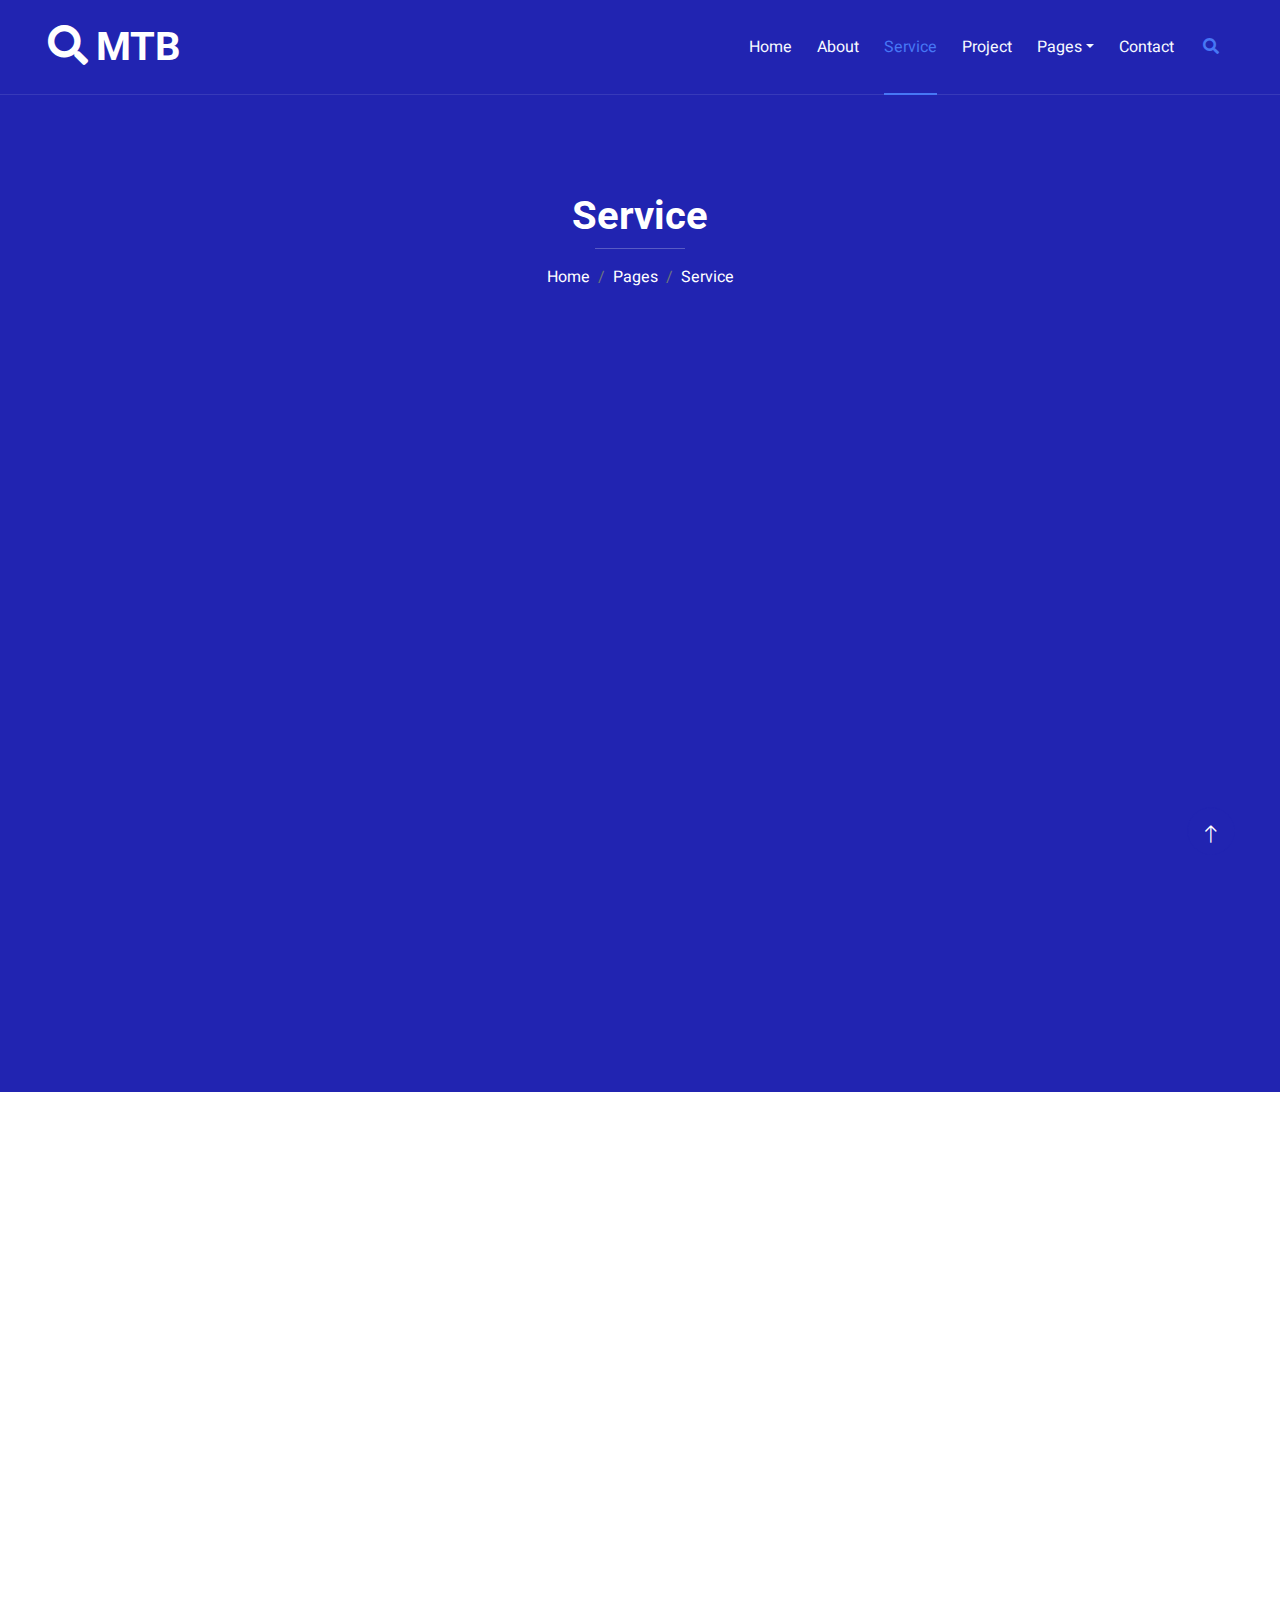
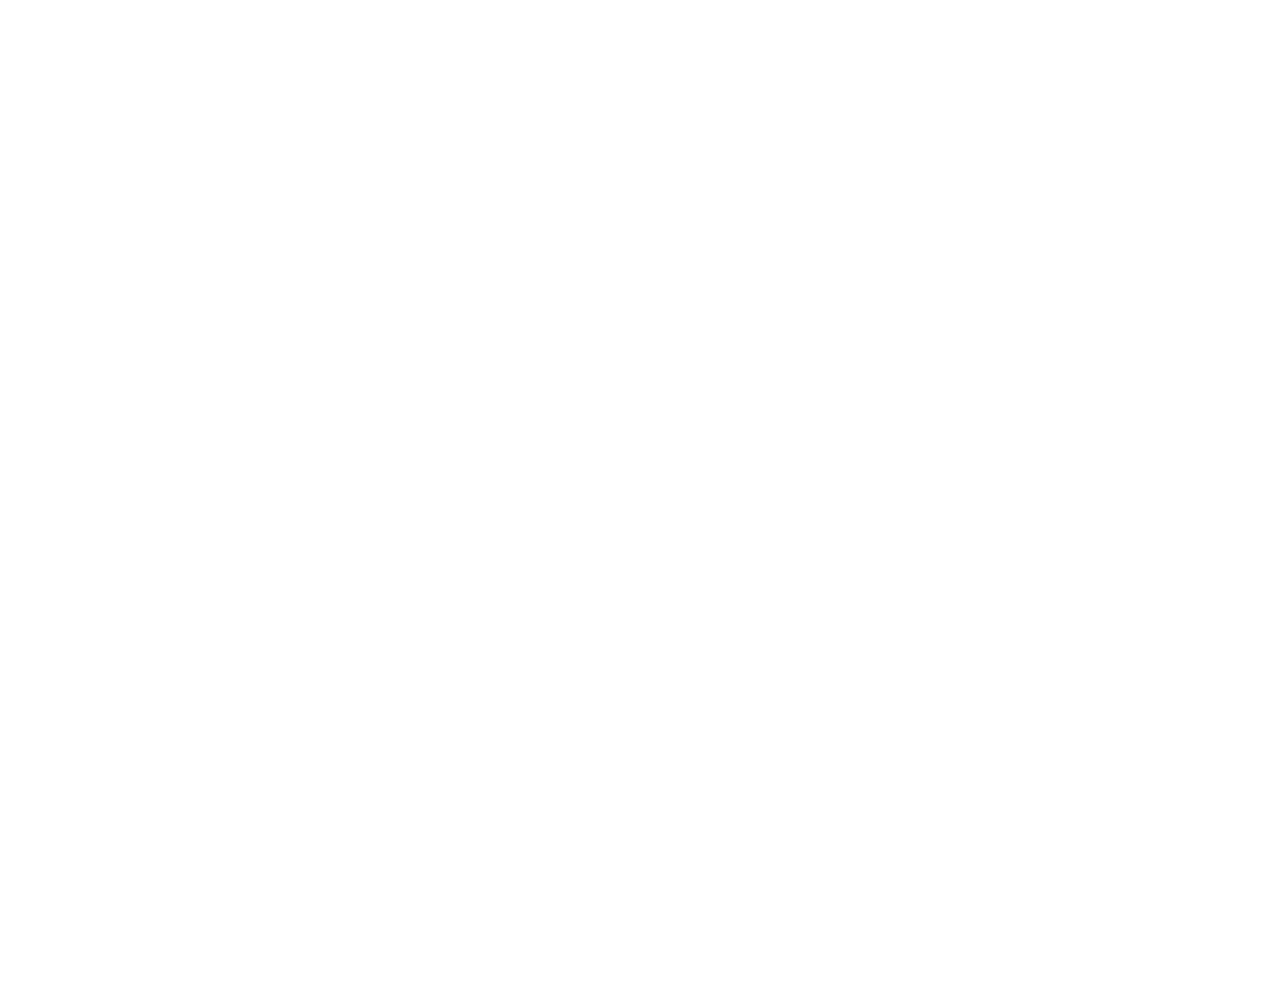
<file: service.html>
<!DOCTYPE html>
<html lang="en">

<head>
    <meta charset="utf-8">
    <title>SEO Master - SEO Agency Website Template</title>
    <meta content="width=device-width, initial-scale=1.0" name="viewport">
    <meta content="" name="keywords">
    <meta content="" name="description">

    <!-- Favicon -->
    <link href="img/favicon.ico" rel="icon">

    <!-- Google Web Fonts -->
    <link rel="preconnect" href="https://fonts.googleapis.com">
    <link rel="preconnect" href="https://fonts.gstatic.com" crossorigin>
    <link href="https://fonts.googleapis.com/css2?family=Heebo:wght@400;500&family=Roboto:wght@400;500;700&display=swap" rel="stylesheet"> 

    <!-- Icon Font Stylesheet -->
    <link href="https://cdnjs.cloudflare.com/ajax/libs/font-awesome/5.10.0/css/all.min.css" rel="stylesheet">
    <link href="https://cdn.jsdelivr.net/npm/bootstrap-icons@1.4.1/font/bootstrap-icons.css" rel="stylesheet">

    <!-- Libraries Stylesheet -->
    <link href="lib/animate/animate.min.css" rel="stylesheet">
    <link href="lib/owlcarousel/assets/owl.carousel.min.css" rel="stylesheet">
    <link href="lib/lightbox/css/lightbox.min.css" rel="stylesheet">

    <!-- Customized Bootstrap Stylesheet -->
    <link href="css/bootstrap.min.css" rel="stylesheet">

    <!-- Template Stylesheet -->
    <link href="css/style.css" rel="stylesheet">
</head>

<body>
    <div class=" bg-white p-0">
        <!-- Spinner Start -->
        <div id="spinner" class="show bg-white position-fixed translate-middle w-100 vh-100 top-50 start-50 d-flex align-items-center justify-content-center">
            <div class="spinner-grow text-primary" style="width: 3rem; height: 3rem;" role="status">
                <span class="sr-only">Loading...</span>
            </div>
        </div>
        <!-- Spinner End -->


        <!-- Navbar & Hero Start -->
        <div class=" position-relative p-0">
            <nav class="navbar navbar-expand-lg navbar-light px-4 px-lg-5 py-3 py-lg-0">
                <a href="" class="navbar-brand p-0">
                    <!-- <h1 class="m-0"><i class="fa fa-search me-2"></i>SEO<span class="fs-5">Master</span></h1> -->
                    <h1 class="m-0"><i class="fa fa-search me-2"></i>MTB<span class="fs-5"></span></h1>
                    <!-- <img src="img/logo.png" alt="Logo"> -->
                </a>
                <button class="navbar-toggler" type="button" data-bs-toggle="collapse" data-bs-target="#navbarCollapse">
                    <span class="fa fa-bars"></span>
                </button>
                <div class="collapse navbar-collapse" id="navbarCollapse">
                    <div class="navbar-nav ms-auto py-0">
                        <a href="index.html" class="nav-item nav-link">Home</a>
                        <a href="about.html" class="nav-item nav-link">About</a>
                        <a href="service.html" class="nav-item nav-link active">Service</a>
                        <a href="project.html" class="nav-item nav-link">Project</a>
                        <div class="nav-item dropdown">
                            <a href="#" class="nav-link dropdown-toggle" data-bs-toggle="dropdown">Pages</a>
                            <div class="dropdown-menu m-0">
                                <a href="team.html" class="dropdown-item">Our Team</a>
                                <a href="testimonial.html" class="dropdown-item">Testimonial</a>
                                <a href="404.html" class="dropdown-item">404 Page</a>
                            </div>
                        </div>
                        <a href="contact.html" class="nav-item nav-link">Contact</a>
                    </div>
                    <butaton type="button" class="btn text-secondary ms-3" data-bs-toggle="modal" data-bs-target="#searchModal"><i class="fa fa-search"></i></butaton>
                    <!-- <a href="index.html" class="btn btn-secondary text-light rounded-pill py-2 px-4 ms-3">Pro Version</a> -->

                    <!-- <a href="https://htmlcodex.com/startup-company-website-template" class="btn btn-secondary text-light rounded-pill py-2 px-4 ms-3">Pro Version</a> -->
                </div>
            </nav>

            <div class="py-5 bg-primary hero-header mb-5">
                <div class="container my-5 py-5 px-lg-5">
                    <div class="row g-5 py-5">
                        <div class="col-12 text-center">
                            <h1 class="text-white animated zoomIn">Service</h1>
                            <hr class="bg-white mx-auto mt-0" style="width: 90px;">
                            <nav aria-label="breadcrumb">
                                <ol class="breadcrumb justify-content-center">
                                    <li class="breadcrumb-item"><a class="text-white" href="#">Home</a></li>
                                    <li class="breadcrumb-item"><a class="text-white" href="#">Pages</a></li>
                                    <li class="breadcrumb-item text-white active" aria-current="page">Service</li>
                                </ol>
                            </nav>
                        </div>
                    </div>
                </div>
            </div>
        </div>
        <!-- Navbar & Hero End -->


        <!-- Full Screen Search Start -->
        <div class="modal fade" id="searchModal" tabindex="-1">
            <div class="modal-dialog modal-fullscreen">
                <div class="modal-content" style="background: rgba(29, 29, 39, 0.7);">
                    <div class="modal-header border-0">
                        <button type="button" class="btn bg-white btn-close" data-bs-dismiss="modal" aria-label="Close"></button>
                    </div>
                    <div class="modal-body d-flex align-items-center justify-content-center">
                        <div class="input-group" style="max-width: 600px;">
                            <input type="text" class="form-control bg-transparent border-light p-3" placeholder="Type search keyword">
                            <button class="btn btn-light px-4"><i class="bi bi-search"></i></button>
                        </div>
                    </div>
                </div>
            </div>
        </div>
        <!-- Full Screen Search End -->


        <!-- Service Start -->
        <div class="py-5">
            <div class=" px-lg-5">
                <div class="section-title position-relative text-center mb-5 pb-2 wow fadeInUp" data-wow-delay="0.1s">
                    <h6 class="position-relative d-inline text-primary ps-4">Our Services</h6>
                    <h2 class="mt-2">What Solutions We Provide</h2>
                </div>
                <div class="row g-4">
                    <div class="col-lg-4 col-md-6 wow zoomIn" data-wow-delay="0.1s">
                        <div class="service-item d-flex flex-column justify-content-center text-center rounded">
                            <div class="service-icon flex-shrink-0">
                                <i class="fa fa-home fa-2x"></i>
                            </div>
                            <h5 class="mb-3">SEO Optimization</h5>
                            <p>Erat ipsum justo amet duo et elitr dolor, est duo duo eos lorem sed diam stet diam sed stet lorem.</p>
                            <a class="btn px-3 mt-auto mx-auto" href="">Read More</a>
                        </div>
                    </div>
                    <div class="col-lg-4 col-md-6 wow zoomIn" data-wow-delay="0.3s">
                        <div class="service-item d-flex flex-column justify-content-center text-center rounded">
                            <div class="service-icon flex-shrink-0">
                                <i class="fa fa-home fa-2x"></i>
                            </div>
                            <h5 class="mb-3">Web Design</h5>
                            <p>Erat ipsum justo amet duo et elitr dolor, est duo duo eos lorem sed diam stet diam sed stet lorem.</p>
                            <a class="btn px-3 mt-auto mx-auto" href="">Read More</a>
                        </div>
                    </div>
                    <div class="col-lg-4 col-md-6 wow zoomIn" data-wow-delay="0.6s">
                        <div class="service-item d-flex flex-column justify-content-center text-center rounded">
                            <div class="service-icon flex-shrink-0">
                                <i class="fa fa-home fa-2x"></i>
                            </div>
                            <h5 class="mb-3">Social Media Marketing</h5>
                            <p>Erat ipsum justo amet duo et elitr dolor, est duo duo eos lorem sed diam stet diam sed stet lorem.</p>
                            <a class="btn px-3 mt-auto mx-auto" href="">Read More</a>
                        </div>
                    </div>
                    <div class="col-lg-4 col-md-6 wow zoomIn" data-wow-delay="0.1s">
                        <div class="service-item d-flex flex-column justify-content-center text-center rounded">
                            <div class="service-icon flex-shrink-0">
                                <i class="fa fa-home fa-2x"></i>
                            </div>
                            <h5 class="mb-3">Email Marketing</h5>
                            <p>Erat ipsum justo amet duo et elitr dolor, est duo duo eos lorem sed diam stet diam sed stet lorem.</p>
                            <a class="btn px-3 mt-auto mx-auto" href="">Read More</a>
                        </div>
                    </div>
                    <div class="col-lg-4 col-md-6 wow zoomIn" data-wow-delay="0.3s">
                        <div class="service-item d-flex flex-column justify-content-center text-center rounded">
                            <div class="service-icon flex-shrink-0">
                                <i class="fa fa-home fa-2x"></i>
                            </div>
                            <h5 class="mb-3">PPC Advertising</h5>
                            <p>Erat ipsum justo amet duo et elitr dolor, est duo duo eos lorem sed diam stet diam sed stet lorem.</p>
                            <a class="btn px-3 mt-auto mx-auto" href="">Read More</a>
                        </div>
                    </div>
                    <div class="col-lg-4 col-md-6 wow zoomIn" data-wow-delay="0.6s">
                        <div class="service-item d-flex flex-column justify-content-center text-center rounded">
                            <div class="service-icon flex-shrink-0">
                                <i class="fa fa-home fa-2x"></i>
                            </div>
                            <h5 class="mb-3">App Development</h5>
                            <p>Erat ipsum justo amet duo et elitr dolor, est duo duo eos lorem sed diam stet diam sed stet lorem.</p>
                            <a class="btn px-3 mt-auto mx-auto" href="">Read More</a>
                        </div>
                    </div>
                </div>
            </div>
        </div>
        <!-- Service End -->
        

        <!-- Footer Start -->
        <div class=" bg-primary text-light footer mt-5 pt-5 wow fadeIn" data-wow-delay="0.1s">
            <div class="py-5 px-lg-5">
                <div class="row g-5">
                    <div class="col-md-6 col-lg-3">
                        <h5 class="text-white mb-4">Get In Touch</h5>
                        <p><i class="fa fa-map-marker-alt me-3"></i>123 Street, New Delhi, India</p>
                        <p><i class="fa fa-phone-alt me-3"></i>+012 345 67890</p>
                        <p><i class="fa fa-envelope me-3"></i>info@example.com</p>
                        <div class="d-flex pt-2">
                            <a class="btn btn-outline-light btn-social" href=""><i class="fab fa-twitter"></i></a>
                            <a class="btn btn-outline-light btn-social" href=""><i class="fab fa-facebook-f"></i></a>
                            <a class="btn btn-outline-light btn-social" href=""><i class="fab fa-youtube"></i></a>
                            <a class="btn btn-outline-light btn-social" href=""><i class="fab fa-instagram"></i></a>
                            <a class="btn btn-outline-light btn-social" href=""><i class="fab fa-linkedin-in"></i></a>
                        </div>
                    </div>
                    <div class="col-md-6 col-lg-3">
                        <h5 class="text-white mb-4">Popular Link</h5>
                        <a class="btn btn-link" href="">About Us</a>
                        <a class="btn btn-link" href="">Contact Us</a>
                        <a class="btn btn-link" href="">Privacy Policy</a>
                        <a class="btn btn-link" href="">Terms & Condition</a>
                        <a class="btn btn-link" href="">Career</a>
                    </div>
                    <div class="col-md-6 col-lg-3">
                        <h5 class="text-white mb-4">Project Gallery</h5>
                        <div class="row g-2">
                            <div class="col-4">
                                <img class="img-fluid" src="img/portfolio-1.jpg" alt="Image">
                            </div>
                            <div class="col-4">
                                <img class="img-fluid" src="img/portfolio-2.jpg" alt="Image">
                            </div>
                            <div class="col-4">
                                <img class="img-fluid" src="img/portfolio-3.jpg" alt="Image">
                            </div>
                            <div class="col-4">
                                <img class="img-fluid" src="img/portfolio-4.jpg" alt="Image">
                            </div>
                            <div class="col-4">
                                <img class="img-fluid" src="img/portfolio-5.jpg" alt="Image">
                            </div>
                            <div class="col-4">
                                <img class="img-fluid" src="img/portfolio-6.jpg" alt="Image">
                            </div>
                        </div>
                    </div>
                    <div class="col-md-6 col-lg-3">
                        <h5 class="text-white mb-4">Newsletter</h5>
                        Join our community of tech enthusiasts, business leaders, and IT professionals. Subscribe now to "MTB" and be part of the conversation.
                        <!-- <p>Lorem ipsum dolor sit amet elit. Phasellus nec pretium mi. Curabitur facilisis ornare velit non vulpu</p> -->
                        <div class="position-relative w-100 mt-3">
                            <input class="form-control border-0 rounded-pill w-100 ps-4 pe-5" type="text" placeholder="Your Email" style="height: 48px;">
                            <button type="button" class="btn shadow-none position-absolute top-0 end-0 mt-1 me-2"><i class="fa fa-paper-plane text-primary fs-4"></i></button>
                        </div>
                    </div>
                </div>
            </div>
            <div class=" px-lg-5">
                <div class="copyright">
                    <div class="row">
                        <div class="col-md-6 text-center text-md-start mb-3 mb-md-0">
                            &copy; <a class="border-bottom" href="#">Your Site Name</a>, All Right Reserved. 
							
							<!--/*** This template is free as long as you keep the footer author’s credit link/attribution link/backlink. If you'd like to use the template without the footer author’s credit link/attribution link/backlink, you can purchase the Credit Removal License from "https://htmlcodex.com/credit-removal". Thank you for your support. ***/-->
							Designed By <a class="border-bottom" href="https://htmlcodex.com">HTML Codex</a>
                        </div>
                        <div class="col-md-6 text-center text-md-end">
                            <div class="footer-menu">
                                <a href="">Home</a>
                                <a href="">Cookies</a>
                                <a href="">Help</a>
                                <a href="">FQAs</a>
                            </div>
                        </div>
                    </div>
                </div>
            </div>
        </div>
        <!-- Footer End -->


        <!-- Back to Top -->
        <a href="#" class="btn btn-lg btn-primary btn-lg-square back-to-top pt-2"><i class="bi bi-arrow-up"></i></a>
    </div>

    <!-- JavaScript Libraries -->
    <script src="https://code.jquery.com/jquery-3.4.1.min.js"></script>
    <script src="https://cdn.jsdelivr.net/npm/bootstrap@5.0.0/dist/js/bootstrap.bundle.min.js"></script>
    <script src="lib/wow/wow.min.js"></script>
    <script src="lib/easing/easing.min.js"></script>
    <script src="lib/waypoints/waypoints.min.js"></script>
    <script src="lib/owlcarousel/owl.carousel.min.js"></script>
    <script src="lib/isotope/isotope.pkgd.min.js"></script>
    <script src="lib/lightbox/js/lightbox.min.js"></script>

    <!-- Template Javascript -->
    <script src="js/main.js"></script>
</body>

</html>
</file>
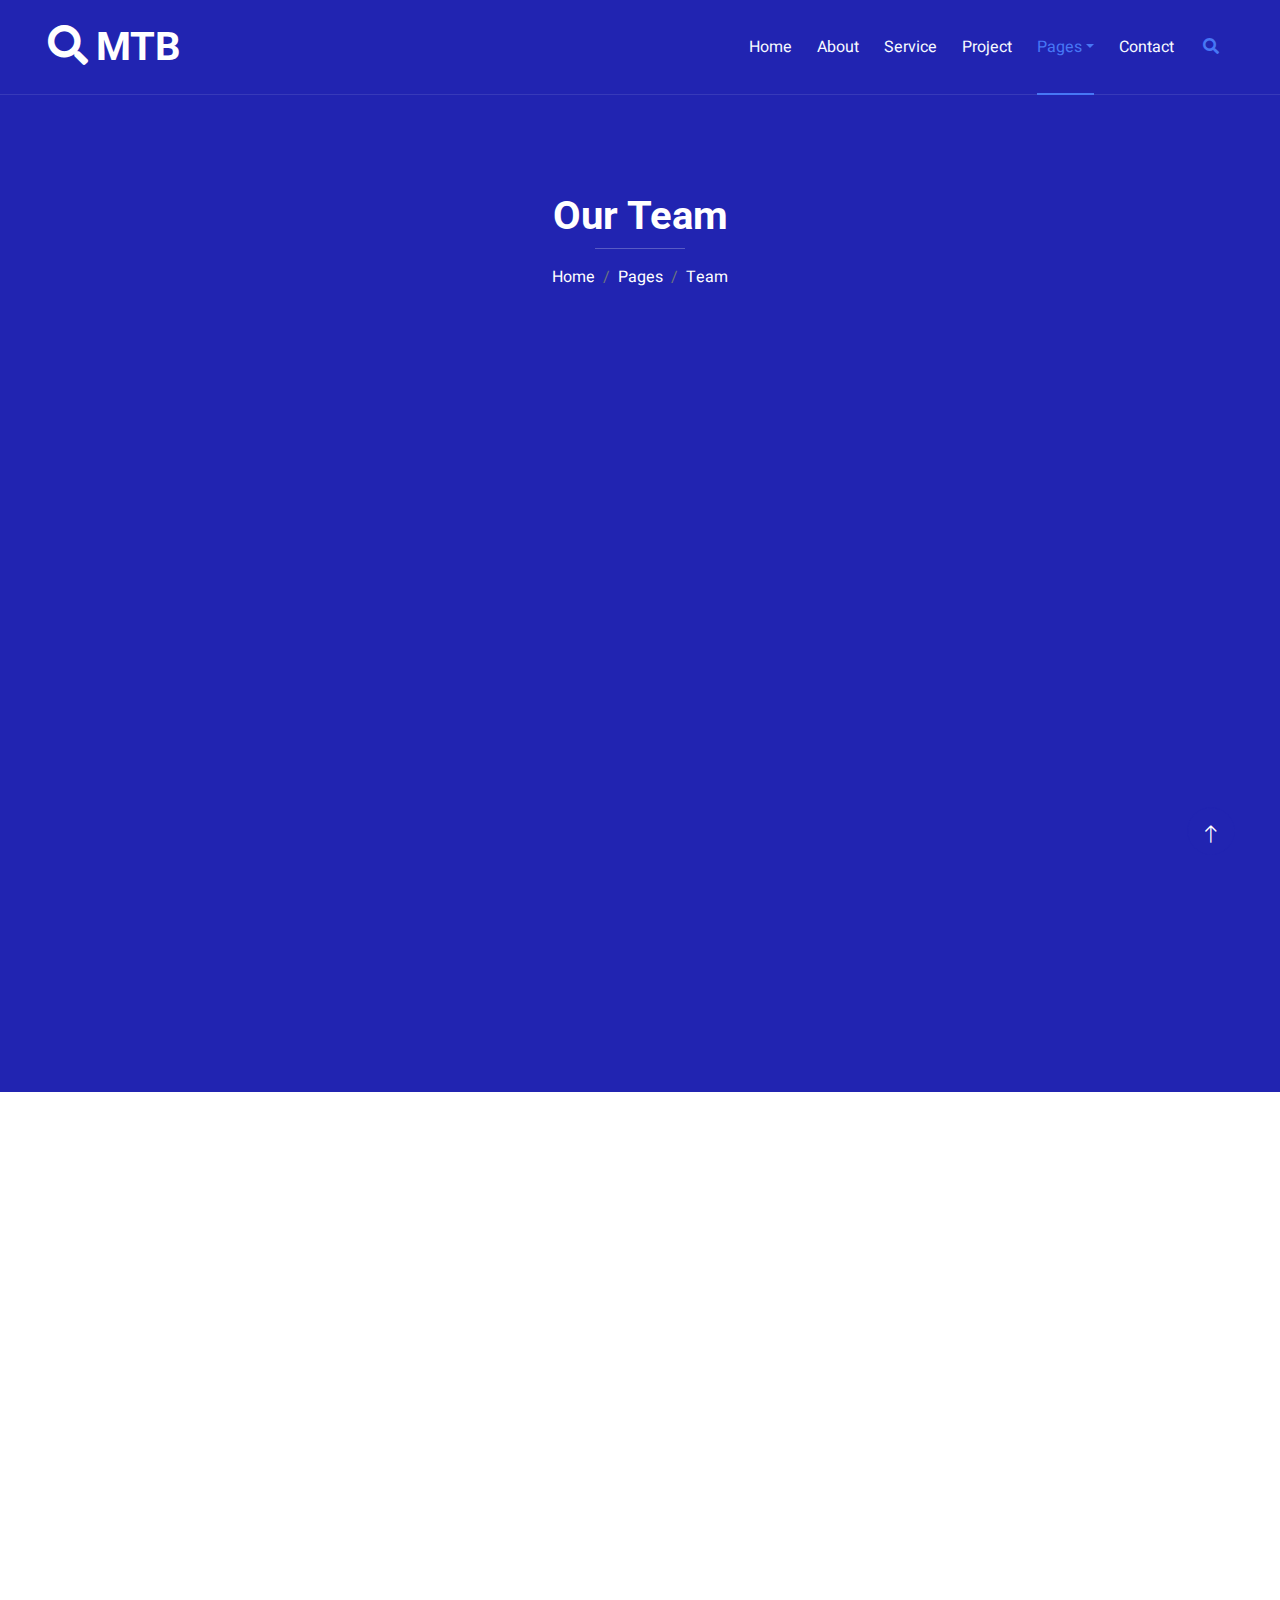
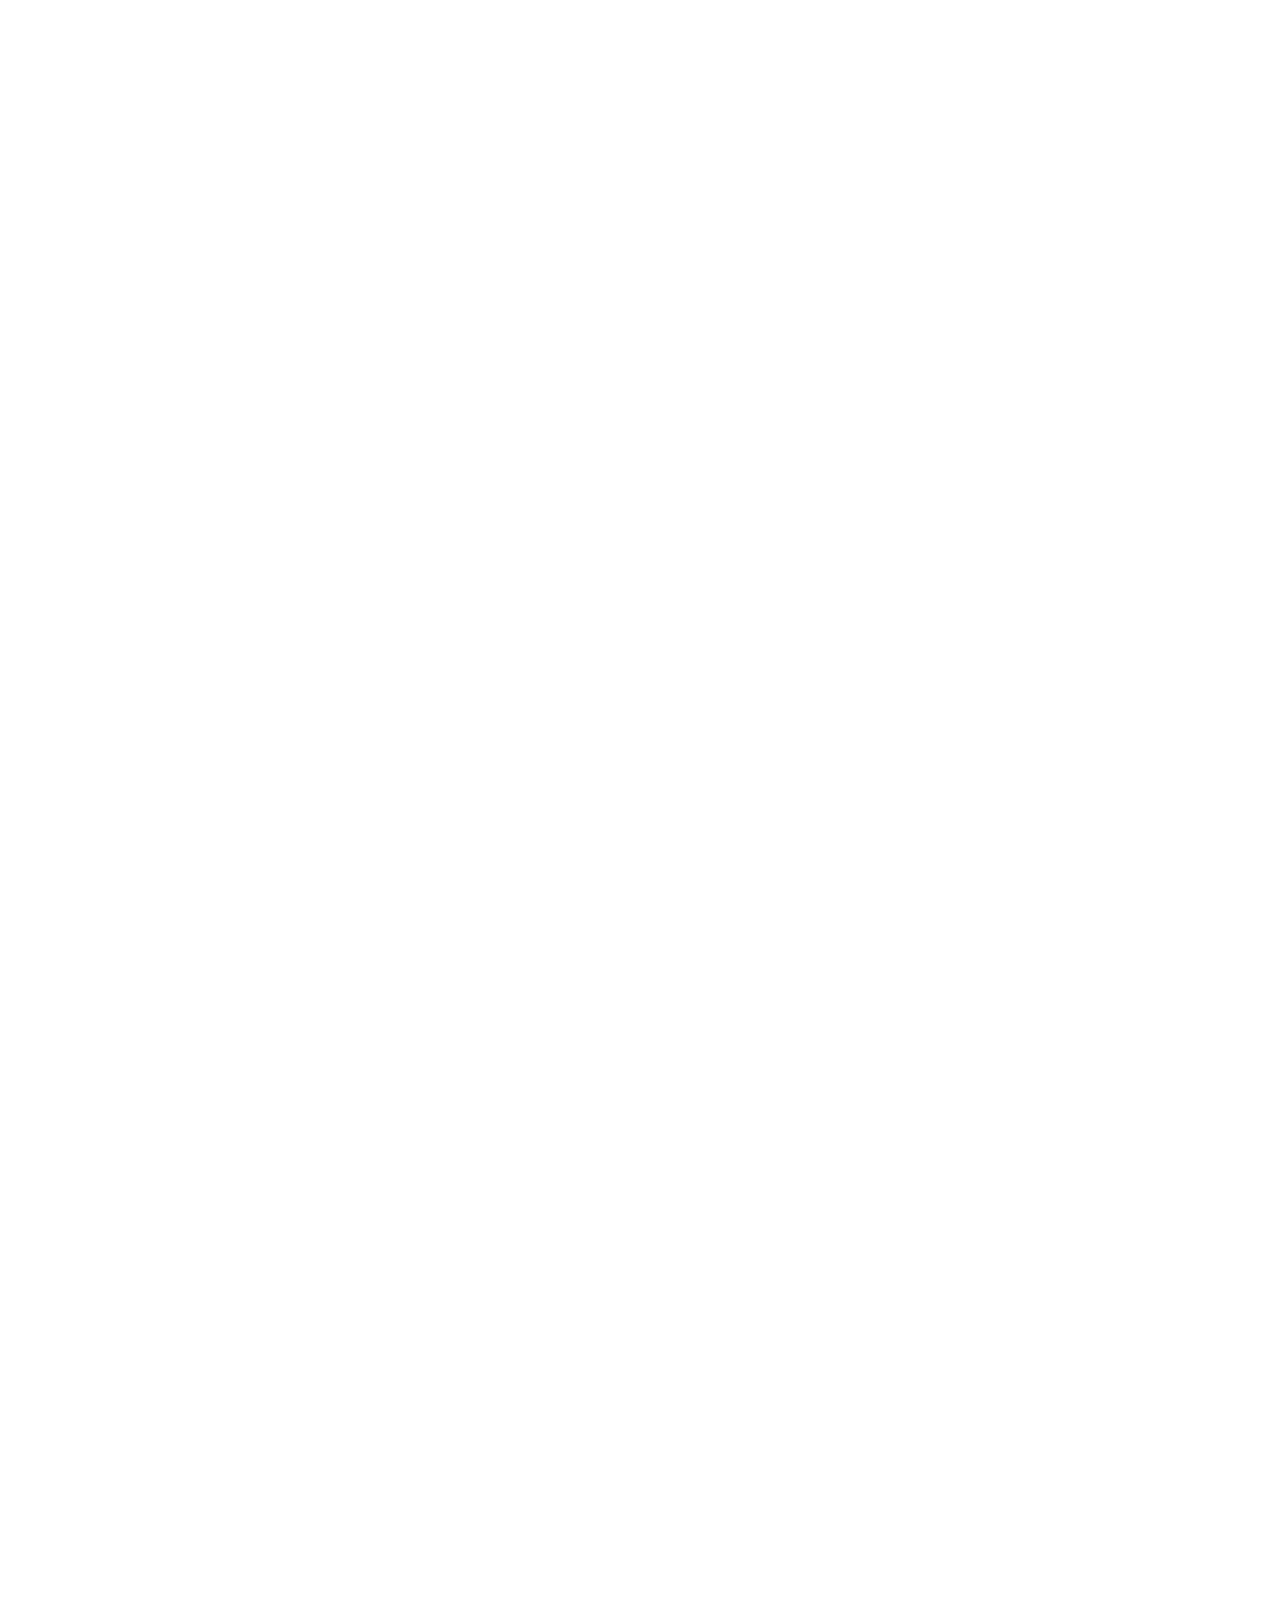
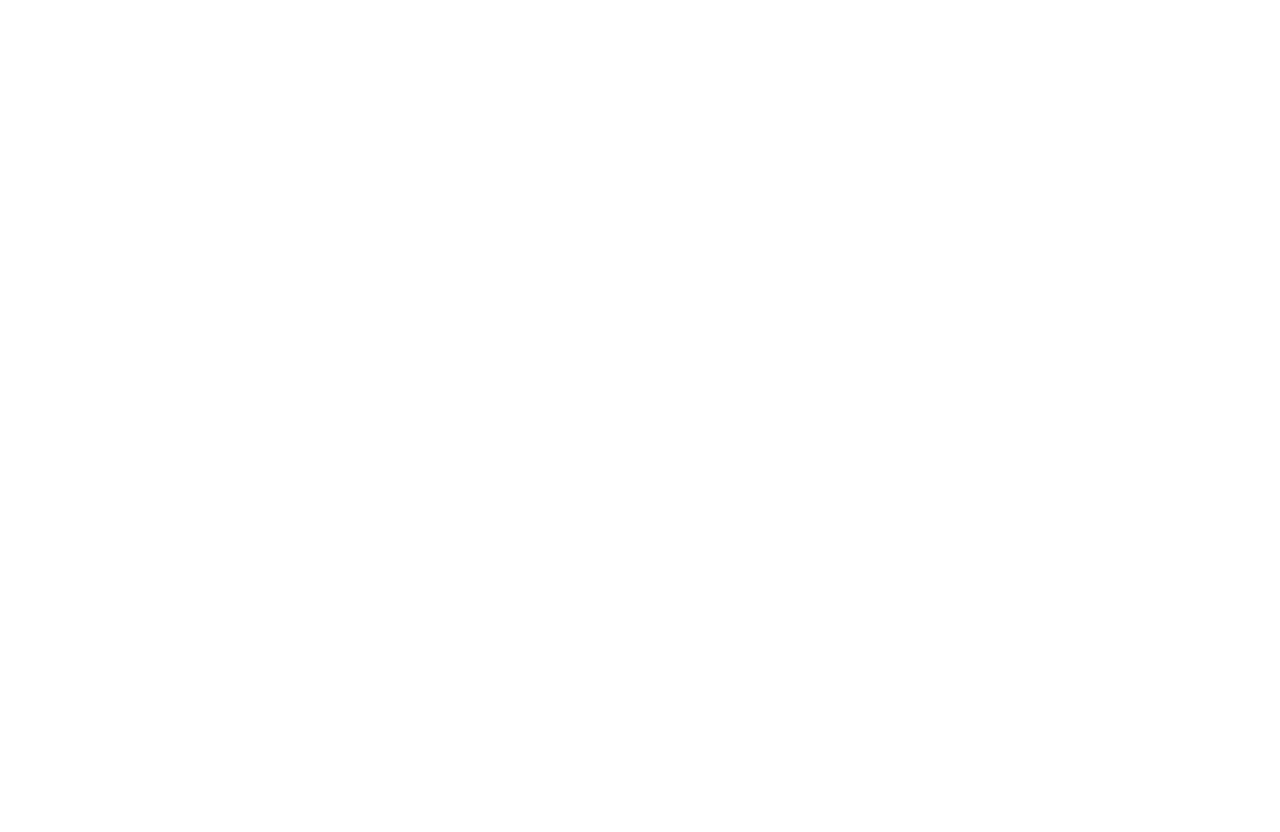
<file: team.html>
<!DOCTYPE html>
<html lang="en">

<head>
    <meta charset="utf-8">
    <title>SEO Master - SEO Agency Website Template</title>
    <meta content="width=device-width, initial-scale=1.0" name="viewport">
    <meta content="" name="keywords">
    <meta content="" name="description">

    <!-- Favicon -->
    <link href="img/favicon.ico" rel="icon">

    <!-- Google Web Fonts -->
    <link rel="preconnect" href="https://fonts.googleapis.com">
    <link rel="preconnect" href="https://fonts.gstatic.com" crossorigin>
    <link href="https://fonts.googleapis.com/css2?family=Heebo:wght@400;500&family=Roboto:wght@400;500;700&display=swap" rel="stylesheet"> 

    <!-- Icon Font Stylesheet -->
    <link href="https://cdnjs.cloudflare.com/ajax/libs/font-awesome/5.10.0/css/all.min.css" rel="stylesheet">
    <link href="https://cdn.jsdelivr.net/npm/bootstrap-icons@1.4.1/font/bootstrap-icons.css" rel="stylesheet">

    <!-- Libraries Stylesheet -->
    <link href="lib/animate/animate.min.css" rel="stylesheet">
    <link href="lib/owlcarousel/assets/owl.carousel.min.css" rel="stylesheet">
    <link href="lib/lightbox/css/lightbox.min.css" rel="stylesheet">

    <!-- Customized Bootstrap Stylesheet -->
    <link href="css/bootstrap.min.css" rel="stylesheet">

    <!-- Template Stylesheet -->
    <link href="css/style.css" rel="stylesheet">
</head>

<body>
    <div class="container-xxl bg-white p-0">
        <!-- Spinner Start -->
        <div id="spinner" class="show bg-white position-fixed translate-middle w-100 vh-100 top-50 start-50 d-flex align-items-center justify-content-center">
            <div class="spinner-grow text-primary" style="width: 3rem; height: 3rem;" role="status">
                <span class="sr-only">Loading...</span>
            </div>
        </div>
        <!-- Spinner End -->


        <!-- Navbar & Hero Start -->
        <div class="container-xxl position-relative p-0">
            <nav class="navbar navbar-expand-lg navbar-light px-4 px-lg-5 py-3 py-lg-0">
                <a href="" class="navbar-brand p-0">
                    <!-- <h1 class="m-0"><i class="fa fa-search me-2"></i>SEO<span class="fs-5">Master</span></h1> -->
                    <h1 class="m-0"><i class="fa fa-search me-2"></i>MTB<span class="fs-5"></span></h1>
                    <!-- <img src="img/logo.png" alt="Logo"> -->
                </a>
                <button class="navbar-toggler" type="button" data-bs-toggle="collapse" data-bs-target="#navbarCollapse">
                    <span class="fa fa-bars"></span>
                </button>
                <div class="collapse navbar-collapse" id="navbarCollapse">
                    <div class="navbar-nav ms-auto py-0">
                        <a href="index.html" class="nav-item nav-link">Home</a>
                        <a href="about.html" class="nav-item nav-link">About</a>
                        <a href="service.html" class="nav-item nav-link">Service</a>
                        <a href="project.html" class="nav-item nav-link">Project</a>
                        <div class="nav-item dropdown">
                            <a href="#" class="nav-link dropdown-toggle active" data-bs-toggle="dropdown">Pages</a>
                            <div class="dropdown-menu m-0">
                                <a href="team.html" class="dropdown-item active">Our Team</a>
                                <a href="testimonial.html" class="dropdown-item">Testimonial</a>
                                <a href="404.html" class="dropdown-item">404 Page</a>
                            </div>
                        </div>
                        <a href="contact.html" class="nav-item nav-link">Contact</a>
                    </div>
                    <butaton type="button" class="btn text-secondary ms-3" data-bs-toggle="modal" data-bs-target="#searchModal"><i class="fa fa-search"></i></butaton>
                    <!-- <a href="index.html" class="btn btn-secondary text-light rounded-pill py-2 px-4 ms-3">Pro Version</a> -->
                </div>
            </nav>

            <div class="container-xxl py-5 bg-primary hero-header mb-5">
                <div class="container my-5 py-5 px-lg-5">
                    <div class="row g-5 py-5">
                        <div class="col-12 text-center">
                            <h1 class="text-white animated zoomIn">Our Team</h1>
                            <hr class="bg-white mx-auto mt-0" style="width: 90px;">
                            <nav aria-label="breadcrumb">
                                <ol class="breadcrumb justify-content-center">
                                    <li class="breadcrumb-item"><a class="text-white" href="#">Home</a></li>
                                    <li class="breadcrumb-item"><a class="text-white" href="#">Pages</a></li>
                                    <li class="breadcrumb-item text-white active" aria-current="page">Team</li>
                                </ol>
                            </nav>
                        </div>
                    </div>
                </div>
            </div>
        </div>
        <!-- Navbar & Hero End -->


        <!-- Full Screen Search Start -->
        <div class="modal fade" id="searchModal" tabindex="-1">
            <div class="modal-dialog modal-fullscreen">
                <div class="modal-content" style="background: rgba(29, 29, 39, 0.7);">
                    <div class="modal-header border-0">
                        <button type="button" class="btn bg-white btn-close" data-bs-dismiss="modal" aria-label="Close"></button>
                    </div>
                    <div class="modal-body d-flex align-items-center justify-content-center">
                        <div class="input-group" style="max-width: 600px;">
                            <input type="text" class="form-control bg-transparent border-light p-3" placeholder="Type search keyword">
                            <button class="btn btn-light px-4"><i class="bi bi-search"></i></button>
                        </div>
                    </div>
                </div>
            </div>
        </div>
        <!-- Full Screen Search End -->


        <!-- Team Start -->
        <div class="container-xxl py-5">
            <div class="container px-lg-5">
                <div class="section-title position-relative text-center mb-5 pb-2 wow fadeInUp" data-wow-delay="0.1s">
                    <h6 class="position-relative d-inline text-primary ps-4">Our Team</h6>
                    <h2 class="mt-2">Meet Our Team Members</h2>
                </div>
                <div class="row g-4">
                    <div class="col-lg-4 col-md-6 wow fadeInUp" data-wow-delay="0.1s">
                        <div class="team-item">
                            <div class="d-flex">
                                <div class="flex-shrink-0 d-flex flex-column align-items-center mt-4 pt-5" style="width: 75px;">
                                    <a class="btn btn-square text-primary bg-white my-1" href=""><i class="fab fa-facebook-f"></i></a>
                                    <a class="btn btn-square text-primary bg-white my-1" href=""><i class="fab fa-twitter"></i></a>
                                    <a class="btn btn-square text-primary bg-white my-1" href=""><i class="fab fa-instagram"></i></a>
                                    <a class="btn btn-square text-primary bg-white my-1" href=""><i class="fab fa-linkedin-in"></i></a>
                                </div>
                                <img class="img-fluid rounded w-100" src="img/team-1.jpg" alt="">
                            </div>
                            <div class="px-4 py-3">
                                <h5 class="fw-bold m-0">Jhon Doe</h5>
                                <small>CEO</small>
                            </div>
                        </div>
                    </div>
                    <div class="col-lg-4 col-md-6 wow fadeInUp" data-wow-delay="0.3s">
                        <div class="team-item">
                            <div class="d-flex">
                                <div class="flex-shrink-0 d-flex flex-column align-items-center mt-4 pt-5" style="width: 75px;">
                                    <a class="btn btn-square text-primary bg-white my-1" href=""><i class="fab fa-facebook-f"></i></a>
                                    <a class="btn btn-square text-primary bg-white my-1" href=""><i class="fab fa-twitter"></i></a>
                                    <a class="btn btn-square text-primary bg-white my-1" href=""><i class="fab fa-instagram"></i></a>
                                    <a class="btn btn-square text-primary bg-white my-1" href=""><i class="fab fa-linkedin-in"></i></a>
                                </div>
                                <img class="img-fluid rounded w-100" src="img/team-2.jpg" alt="">
                            </div>
                            <div class="px-4 py-3">
                                <h5 class="fw-bold m-0">Emma William</h5>
                                <small>Manager</small>
                            </div>
                        </div>
                    </div>
                    <div class="col-lg-4 col-md-6 wow fadeInUp" data-wow-delay="0.6s">
                        <div class="team-item">
                            <div class="d-flex">
                                <div class="flex-shrink-0 d-flex flex-column align-items-center mt-4 pt-5" style="width: 75px;">
                                    <a class="btn btn-square text-primary bg-white my-1" href=""><i class="fab fa-facebook-f"></i></a>
                                    <a class="btn btn-square text-primary bg-white my-1" href=""><i class="fab fa-twitter"></i></a>
                                    <a class="btn btn-square text-primary bg-white my-1" href=""><i class="fab fa-instagram"></i></a>
                                    <a class="btn btn-square text-primary bg-white my-1" href=""><i class="fab fa-linkedin-in"></i></a>
                                </div>
                                <img class="img-fluid rounded w-100" src="img/team-3.jpg" alt="">
                            </div>
                            <div class="px-4 py-3">
                                <h5 class="fw-bold m-0">Noah Michael</h5>
                                <small>Designer</small>
                            </div>
                        </div>
                    </div>
                </div>
            </div>
        </div>
        <!-- Team End -->
        

        <!-- Footer Start -->
        <div class="container-fluid bg-primary text-light footer mt-5 pt-5 wow fadeIn" data-wow-delay="0.1s">
            <div class="container py-5 px-lg-5">
                <div class="row g-5">
                    <div class="col-md-6 col-lg-3">
                        <h5 class="text-white mb-4">Get In Touch</h5>
                        <p><i class="fa fa-map-marker-alt me-3"></i>123 Street, New Delhi, India</p>
                        <p><i class="fa fa-phone-alt me-3"></i>+012 345 67890</p>
                        <p><i class="fa fa-envelope me-3"></i>info@example.com</p>
                        <div class="d-flex pt-2">
                            <a class="btn btn-outline-light btn-social" href=""><i class="fab fa-twitter"></i></a>
                            <a class="btn btn-outline-light btn-social" href=""><i class="fab fa-facebook-f"></i></a>
                            <a class="btn btn-outline-light btn-social" href=""><i class="fab fa-youtube"></i></a>
                            <a class="btn btn-outline-light btn-social" href=""><i class="fab fa-instagram"></i></a>
                            <a class="btn btn-outline-light btn-social" href=""><i class="fab fa-linkedin-in"></i></a>
                        </div>
                    </div>
                    <div class="col-md-6 col-lg-3">
                        <h5 class="text-white mb-4">Popular Link</h5>
                        <a class="btn btn-link" href="">About Us</a>
                        <a class="btn btn-link" href="">Contact Us</a>
                        <a class="btn btn-link" href="">Privacy Policy</a>
                        <a class="btn btn-link" href="">Terms & Condition</a>
                        <a class="btn btn-link" href="">Career</a>
                    </div>
                    <div class="col-md-6 col-lg-3">
                        <h5 class="text-white mb-4">Project Gallery</h5>
                        <div class="row g-2">
                            <div class="col-4">
                                <img class="img-fluid" src="img/portfolio-1.jpg" alt="Image">
                            </div>
                            <div class="col-4">
                                <img class="img-fluid" src="img/portfolio-2.jpg" alt="Image">
                            </div>
                            <div class="col-4">
                                <img class="img-fluid" src="img/portfolio-3.jpg" alt="Image">
                            </div>
                            <div class="col-4">
                                <img class="img-fluid" src="img/portfolio-4.jpg" alt="Image">
                            </div>
                            <div class="col-4">
                                <img class="img-fluid" src="img/portfolio-5.jpg" alt="Image">
                            </div>
                            <div class="col-4">
                                <img class="img-fluid" src="img/portfolio-6.jpg" alt="Image">
                            </div>
                        </div>
                    </div>
                    <div class="col-md-6 col-lg-3">
                        <h5 class="text-white mb-4">Newsletter</h5>
                        Join our community of tech enthusiasts, business leaders, and IT professionals. Subscribe now to "MTB" and be part of the conversation.
                        <!-- <p>Lorem ipsum dolor sit amet elit. Phasellus nec pretium mi. Curabitur facilisis ornare velit non vulpu</p> -->
                        <div class="position-relative w-100 mt-3">
                            <input class="form-control border-0 rounded-pill w-100 ps-4 pe-5" type="text" placeholder="Your Email" style="height: 48px;">
                            <button type="button" class="btn shadow-none position-absolute top-0 end-0 mt-1 me-2"><i class="fa fa-paper-plane text-primary fs-4"></i></button>
                        </div>
                    </div>
                </div>
            </div>
            <div class="container px-lg-5">
                <div class="copyright">
                    <div class="row">
                        <div class="col-md-6 text-center text-md-start mb-3 mb-md-0">
                            &copy; <a class="border-bottom" href="#">Your Site Name</a>, All Right Reserved. 
							
							<!--/*** This template is free as long as you keep the footer author’s credit link/attribution link/backlink. If you'd like to use the template without the footer author’s credit link/attribution link/backlink, you can purchase the Credit Removal License from "https://htmlcodex.com/credit-removal". Thank you for your support. ***/-->
							Designed By <a class="border-bottom" href="https://htmlcodex.com">HTML Codex</a>
                        </div>
                        <div class="col-md-6 text-center text-md-end">
                            <div class="footer-menu">
                                <a href="">Home</a>
                                <a href="">Cookies</a>
                                <a href="">Help</a>
                                <a href="">FQAs</a>
                            </div>
                        </div>
                    </div>
                </div>
            </div>
        </div>
        <!-- Footer End -->


        <!-- Back to Top -->
        <a href="#" class="btn btn-lg btn-primary btn-lg-square back-to-top pt-2"><i class="bi bi-arrow-up"></i></a>
    </div>

    <!-- JavaScript Libraries -->
    <script src="https://code.jquery.com/jquery-3.4.1.min.js"></script>
    <script src="https://cdn.jsdelivr.net/npm/bootstrap@5.0.0/dist/js/bootstrap.bundle.min.js"></script>
    <script src="lib/wow/wow.min.js"></script>
    <script src="lib/easing/easing.min.js"></script>
    <script src="lib/waypoints/waypoints.min.js"></script>
    <script src="lib/owlcarousel/owl.carousel.min.js"></script>
    <script src="lib/isotope/isotope.pkgd.min.js"></script>
    <script src="lib/lightbox/js/lightbox.min.js"></script>

    <!-- Template Javascript -->
    <script src="js/main.js"></script>
</body>

</html>
</file>
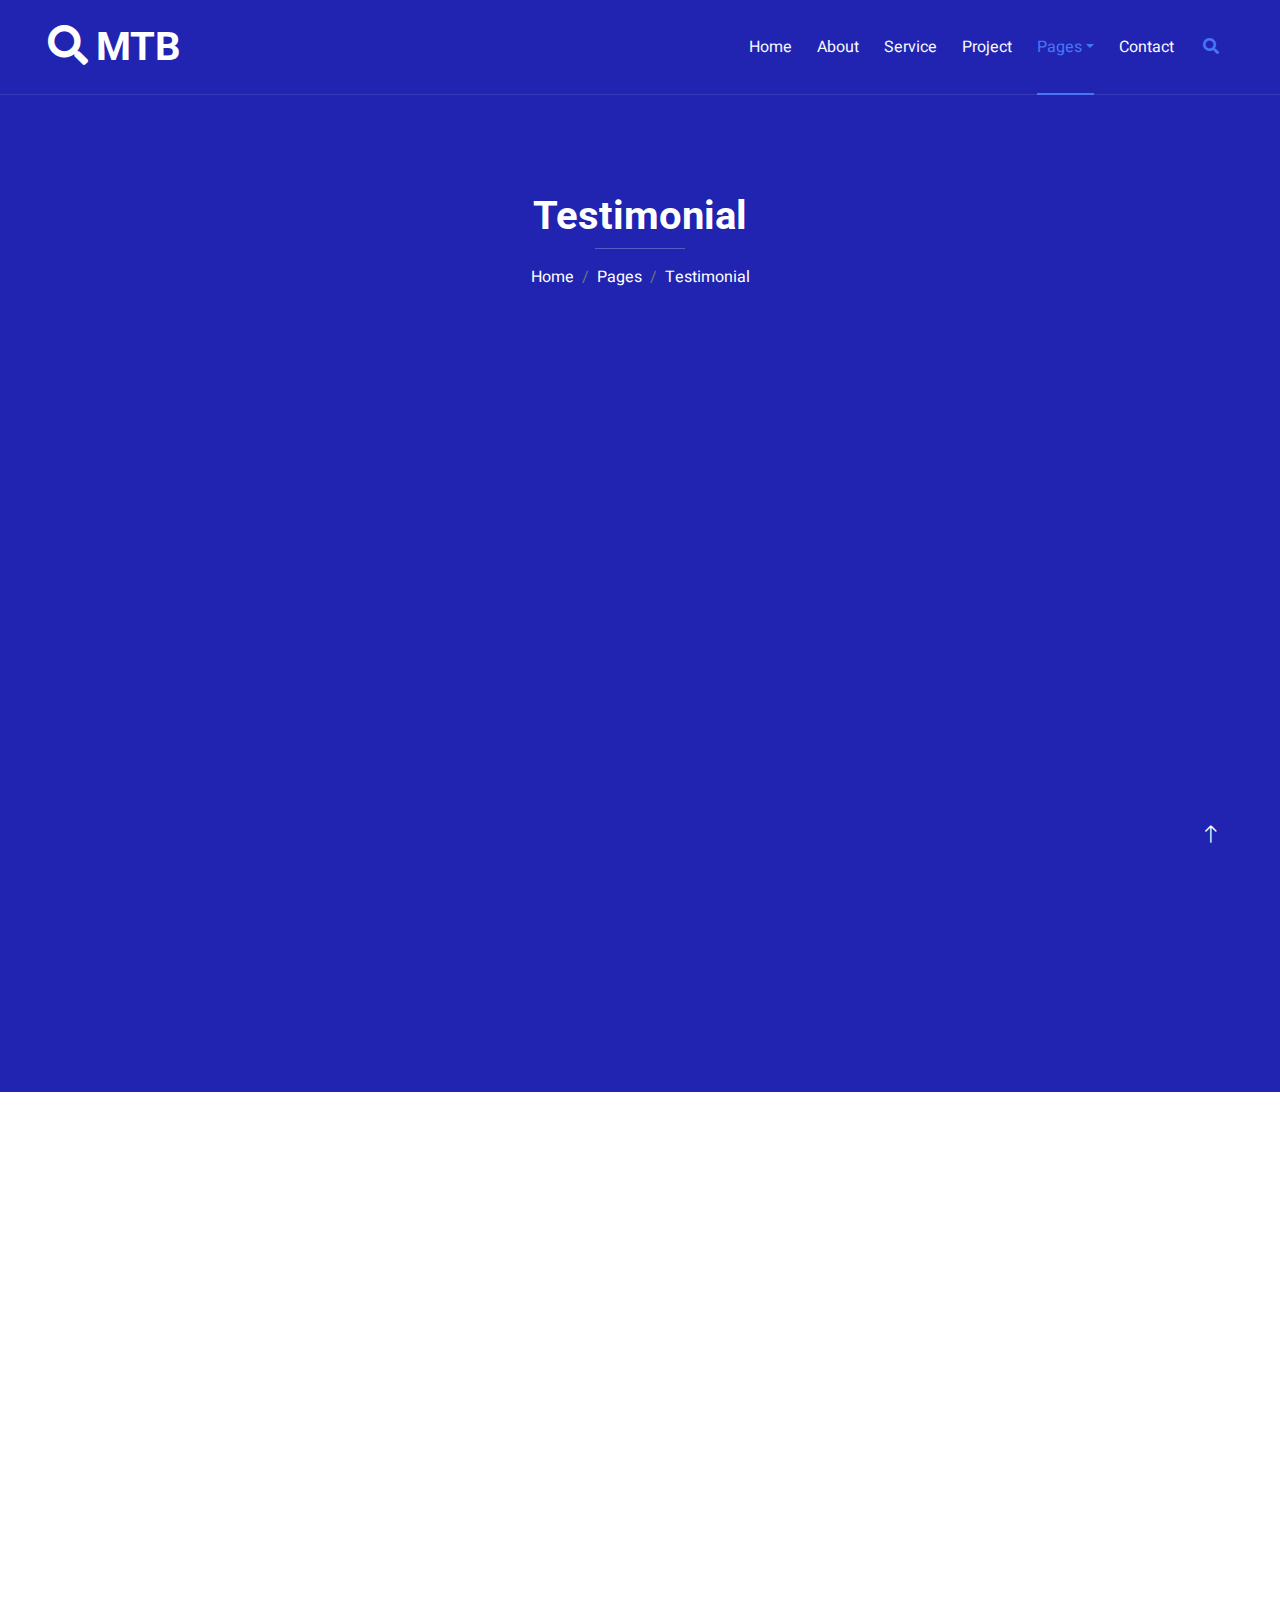
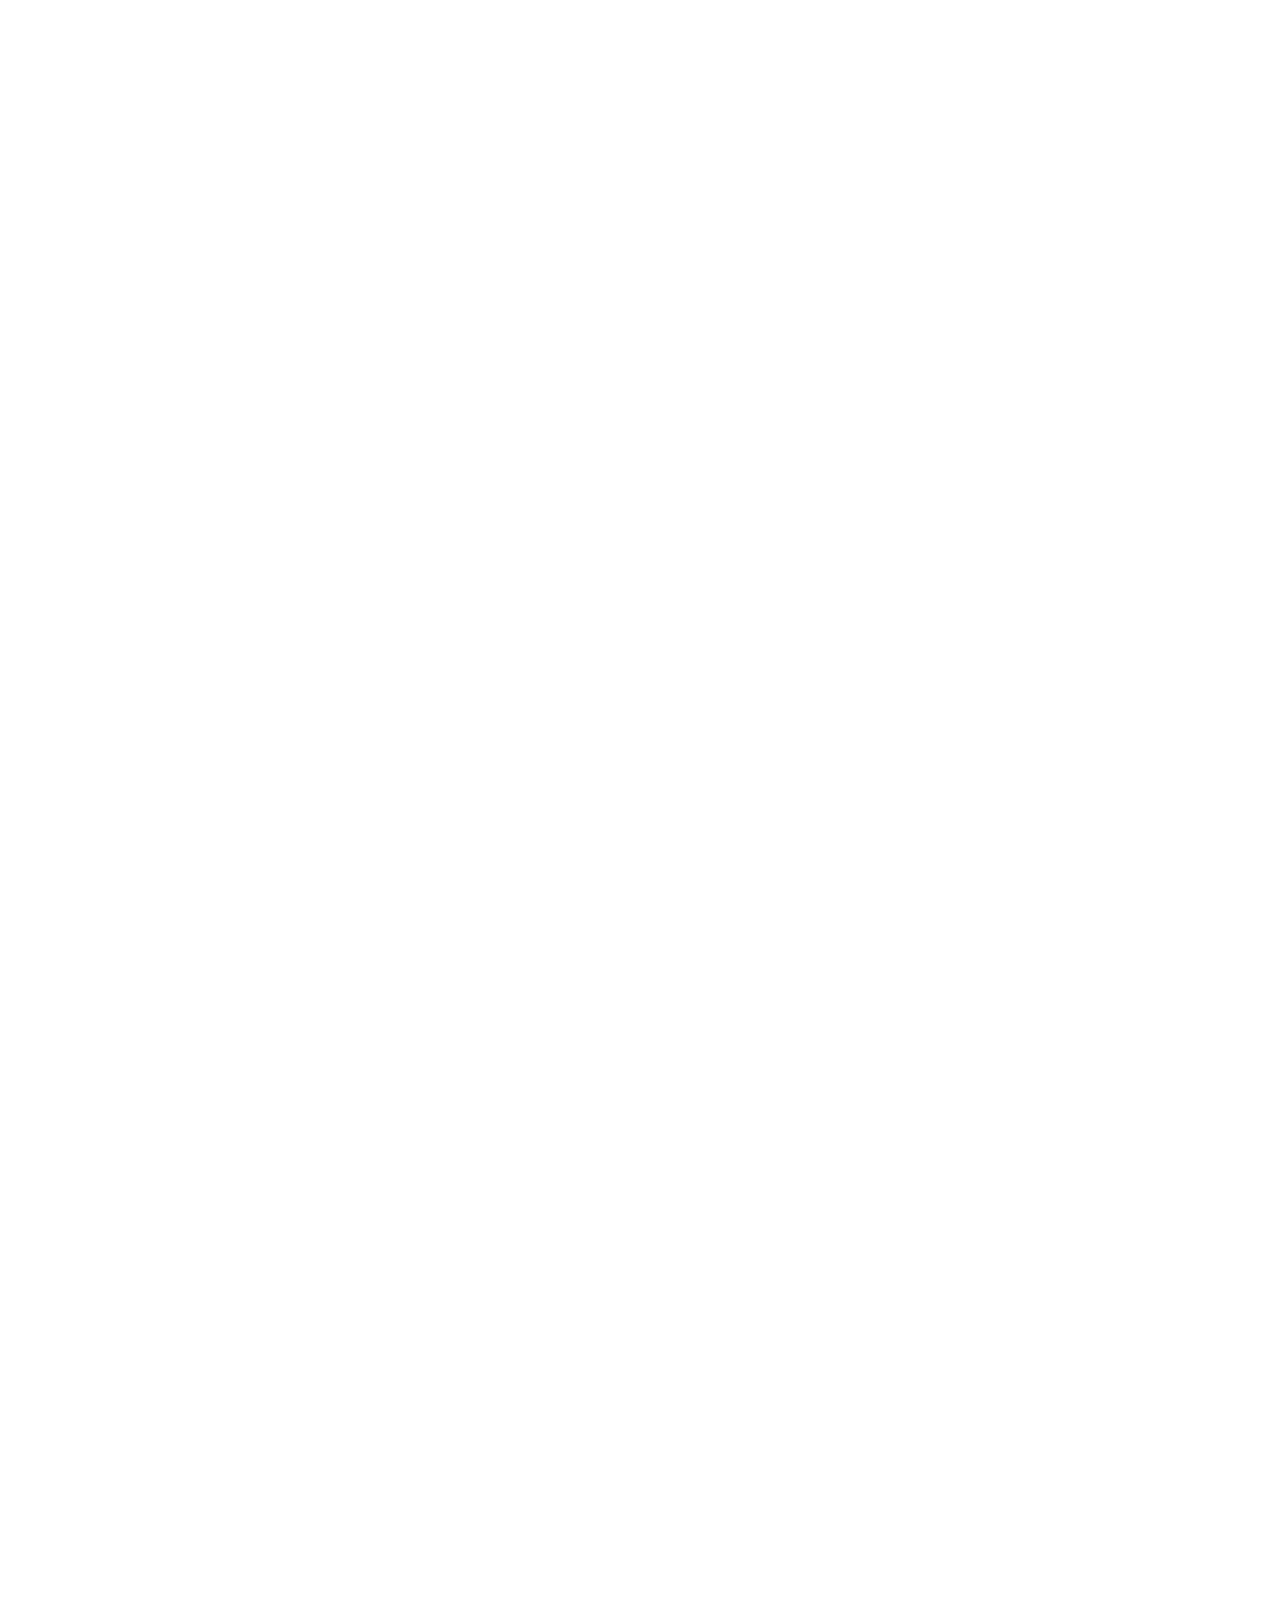
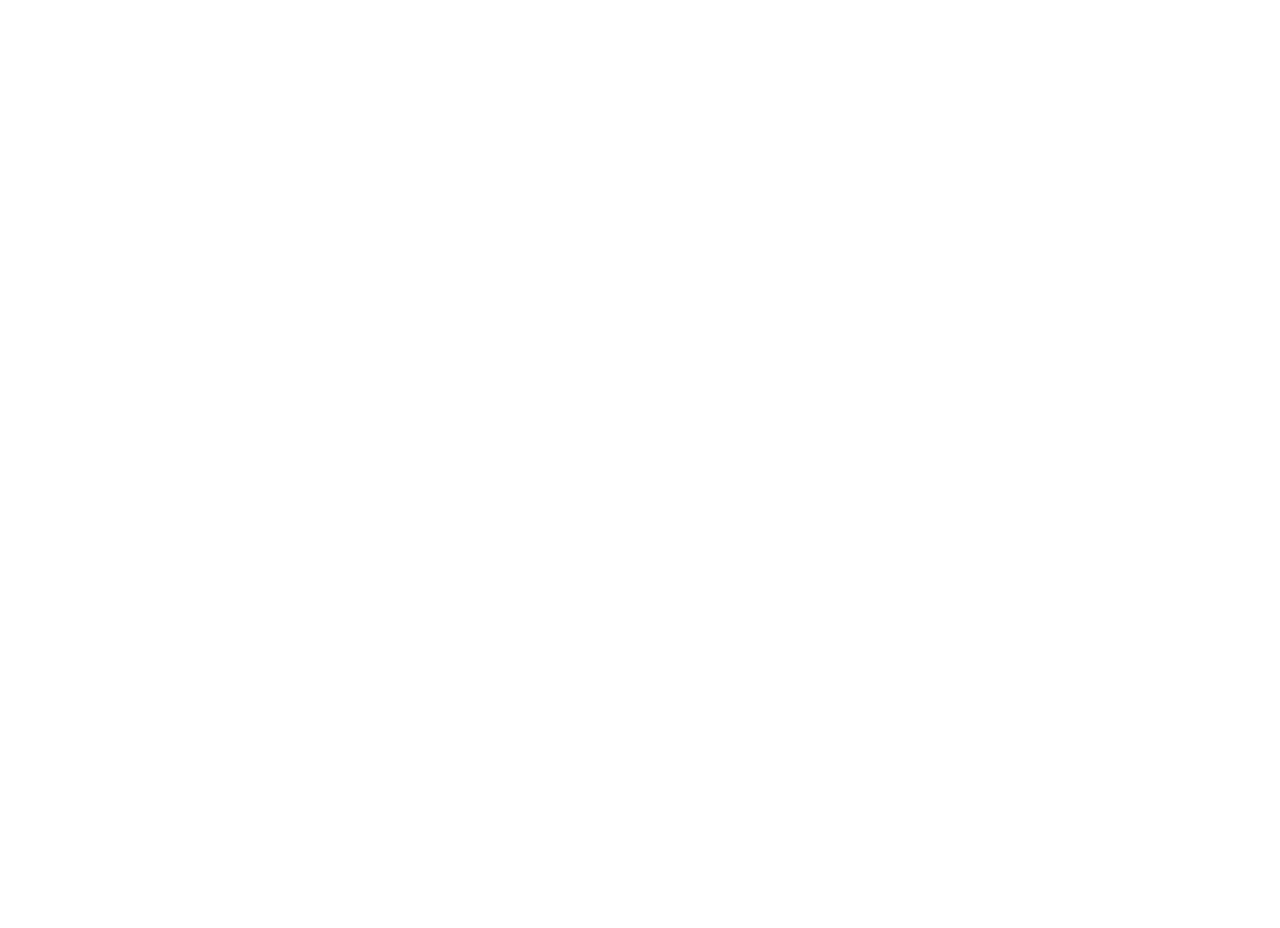
<file: testimonial.html>
<!DOCTYPE html>
<html lang="en">

<head>
    <meta charset="utf-8">
    <title>SEO Master - SEO Agency Website Template</title>
    <meta content="width=device-width, initial-scale=1.0" name="viewport">
    <meta content="" name="keywords">
    <meta content="" name="description">

    <!-- Favicon -->
    <link href="img/favicon.ico" rel="icon">

    <!-- Google Web Fonts -->
    <link rel="preconnect" href="https://fonts.googleapis.com">
    <link rel="preconnect" href="https://fonts.gstatic.com" crossorigin>
    <link href="https://fonts.googleapis.com/css2?family=Heebo:wght@400;500&family=Roboto:wght@400;500;700&display=swap" rel="stylesheet"> 

    <!-- Icon Font Stylesheet -->
    <link href="https://cdnjs.cloudflare.com/ajax/libs/font-awesome/5.10.0/css/all.min.css" rel="stylesheet">
    <link href="https://cdn.jsdelivr.net/npm/bootstrap-icons@1.4.1/font/bootstrap-icons.css" rel="stylesheet">

    <!-- Libraries Stylesheet -->
    <link href="lib/animate/animate.min.css" rel="stylesheet">
    <link href="lib/owlcarousel/assets/owl.carousel.min.css" rel="stylesheet">
    <link href="lib/lightbox/css/lightbox.min.css" rel="stylesheet">

    <!-- Customized Bootstrap Stylesheet -->
    <link href="css/bootstrap.min.css" rel="stylesheet">

    <link href="css/style.css" rel="stylesheet">
</head>

<body>
    <div class="container-xxl bg-white p-0">
        <!-- Spinner Start -->
        <div id="spinner" class="show bg-white position-fixed translate-middle w-100 vh-100 top-50 start-50 d-flex align-items-center justify-content-center">
            <div class="spinner-grow text-primary" style="width: 3rem; height: 3rem;" role="status">
                <span class="sr-only">Loading...</span>
            </div>
        </div>
        <!-- Spinner End -->


        <!-- Navbar & Hero Start -->
        <div class="container-xxl position-relative p-0">
            <nav class="navbar navbar-expand-lg navbar-light px-4 px-lg-5 py-3 py-lg-0">
                <a href="" class="navbar-brand p-0">
                    <!-- <h1 class="m-0"><i class="fa fa-search me-2"></i>SEO<span class="fs-5">Master</span></h1> -->
                    <h1 class="m-0"><i class="fa fa-search me-2"></i>MTB<span class="fs-5"></span></h1>
                    <!-- <img src="img/logo.png" alt="Logo"> -->
                </a>
                <button class="navbar-toggler" type="button" data-bs-toggle="collapse" data-bs-target="#navbarCollapse">
                    <span class="fa fa-bars"></span>
                </button>
                <div class="collapse navbar-collapse" id="navbarCollapse">
                    <div class="navbar-nav ms-auto py-0">
                        <a href="index.html" class="nav-item nav-link">Home</a>
                        <a href="about.html" class="nav-item nav-link">About</a>
                        <a href="service.html" class="nav-item nav-link">Service</a>
                        <a href="project.html" class="nav-item nav-link">Project</a>
                        <div class="nav-item dropdown">
                            <a href="#" class="nav-link dropdown-toggle active" data-bs-toggle="dropdown">Pages</a>
                            <div class="dropdown-menu m-0">
                                <a href="team.html" class="dropdown-item">Our Team</a>
                                <a href="testimonial.html" class="dropdown-item active">Testimonial</a>
                                <a href="404.html" class="dropdown-item">404 Page</a>
                            </div>
                        </div>
                        <a href="contact.html" class="nav-item nav-link">Contact</a>
                    </div>
                    <butaton type="button" class="btn text-secondary ms-3" data-bs-toggle="modal" data-bs-target="#searchModal"><i class="fa fa-search"></i></butaton>
                    <!-- <a href="index.html" class="btn btn-secondary text-light rounded-pill py-2 px-4 ms-3">Pro Version</a> -->
                </div>
            </nav>

            <div class="container-xxl py-5 bg-primary hero-header mb-5">
                <div class="container my-5 py-5 px-lg-5">
                    <div class="row g-5 py-5">
                        <div class="col-12 text-center">
                            <h1 class="text-white animated zoomIn">Testimonial</h1>
                            <hr class="bg-white mx-auto mt-0" style="width: 90px;">
                            <nav aria-label="breadcrumb">
                                <ol class="breadcrumb justify-content-center">
                                    <li class="breadcrumb-item"><a class="text-white" href="#">Home</a></li>
                                    <li class="breadcrumb-item"><a class="text-white" href="#">Pages</a></li>
                                    <li class="breadcrumb-item text-white active" aria-current="page">Testimonial</li>
                                </ol>
                            </nav>
                        </div>
                    </div>
                </div>
            </div>
        </div>
        <!-- Navbar & Hero End -->


        <!-- Full Screen Search Start -->
        <div class="modal fade" id="searchModal" tabindex="-1">
            <div class="modal-dialog modal-fullscreen">
                <div class="modal-content" style="background: rgba(29, 29, 39, 0.7);">
                    <div class="modal-header border-0">
                        <button type="button" class="btn bg-white btn-close" data-bs-dismiss="modal" aria-label="Close"></button>
                    </div>
                    <div class="modal-body d-flex align-items-center justify-content-center">
                        <div class="input-group" style="max-width: 600px;">
                            <input type="text" class="form-control bg-transparent border-light p-3" placeholder="Type search keyword">
                            <button class="btn btn-light px-4"><i class="bi bi-search"></i></button>
                        </div>
                    </div>
                </div>
            </div>
        </div>
        <!-- Full Screen Search End -->


        <!-- Testimonial Start -->
        <div class="container-xxl bg-primary testimonial py-5 wow fadeInUp" data-wow-delay="0.1s" style="margin: 6rem 0;">
            <div class="container py-5 px-lg-5">
                <div class="owl-carousel testimonial-carousel">
                    <div class="testimonial-item bg-transparent border rounded text-white p-4">
                        <i class="fa fa-quote-left fa-2x mb-3"></i>
                        <p>Dolor et eos labore, stet justo sed est sed. Diam sed sed dolor stet amet eirmod eos labore diam</p>
                        <div class="d-flex align-items-center">
                            <img class="img-fluid flex-shrink-0 rounded-circle" src="img/testimonial-1.jpg" style="width: 50px; height: 50px;">
                            <div class="ps-3">
                                <h6 class="text-white mb-1">Client Name</h6>
                                <small>Profession</small>
                            </div>
                        </div>
                    </div>
                    <div class="testimonial-item bg-transparent border rounded text-white p-4">
                        <i class="fa fa-quote-left fa-2x mb-3"></i>
                        <p>Dolor et eos labore, stet justo sed est sed. Diam sed sed dolor stet amet eirmod eos labore diam</p>
                        <div class="d-flex align-items-center">
                            <img class="img-fluid flex-shrink-0 rounded-circle" src="img/testimonial-2.jpg" style="width: 50px; height: 50px;">
                            <div class="ps-3">
                                <h6 class="text-white mb-1">Client Name</h6>
                                <small>Profession</small>
                            </div>
                        </div>
                    </div>
                    <div class="testimonial-item bg-transparent border rounded text-white p-4">
                        <i class="fa fa-quote-left fa-2x mb-3"></i>
                        <p>Dolor et eos labore, stet justo sed est sed. Diam sed sed dolor stet amet eirmod eos labore diam</p>
                        <div class="d-flex align-items-center">
                            <img class="img-fluid flex-shrink-0 rounded-circle" src="img/testimonial-3.jpg" style="width: 50px; height: 50px;">
                            <div class="ps-3">
                                <h6 class="text-white mb-1">Client Name</h6>
                                <small>Profession</small>
                            </div>
                        </div>
                    </div>
                    <div class="testimonial-item bg-transparent border rounded text-white p-4">
                        <i class="fa fa-quote-left fa-2x mb-3"></i>
                        <p>Dolor et eos labore, stet justo sed est sed. Diam sed sed dolor stet amet eirmod eos labore diam</p>
                        <div class="d-flex align-items-center">
                            <img class="img-fluid flex-shrink-0 rounded-circle" src="img/testimonial-4.jpg" style="width: 50px; height: 50px;">
                            <div class="ps-3">
                                <h6 class="text-white mb-1">Client Name</h6>
                                <small>Profession</small>
                            </div>
                        </div>
                    </div>
                </div>
            </div>
        </div>
        <!-- Testimonial End -->
        

        <!-- Footer Start -->
        <div class="container-fluid bg-primary text-light footer mt-5 pt-5 wow fadeIn" data-wow-delay="0.1s">
            <div class="container py-5 px-lg-5">
                <div class="row g-5">
                    <div class="col-md-6 col-lg-3">
                        <h5 class="text-white mb-4">Get In Touch</h5>
                        <p><i class="fa fa-map-marker-alt me-3"></i>123 Street, New     Delhi, India</p>
                        <p><i class="fa fa-phone-alt me-3"></i>+012 345 67890</p>
                        <p><i class="fa fa-envelope me-3"></i>info@example.com</p>
                        <div class="d-flex pt-2">
                            <a class="btn btn-outline-light btn-social" href=""><i class="fab fa-twitter"></i></a>
                            <a class="btn btn-outline-light btn-social" href=""><i class="fab fa-facebook-f"></i></a>
                            <a class="btn btn-outline-light btn-social" href=""><i class="fab fa-youtube"></i></a>
                            <a class="btn btn-outline-light btn-social" href=""><i class="fab fa-instagram"></i></a>
                            <a class="btn btn-outline-light btn-social" href=""><i class="fab fa-linkedin-in"></i></a>
                        </div>
                    </div>
                    <div class="col-md-6 col-lg-3">
                        <h5 class="text-white mb-4">Popular Link</h5>
                        <a class="btn btn-link" href="">About Us</a>
                        <a class="btn btn-link" href="">Contact Us</a>
                        <a class="btn btn-link" href="">Privacy Policy</a>
                        <a class="btn btn-link" href="">Terms & Condition</a>
                        <a class="btn btn-link" href="">Career</a>
                    </div>
                    <div class="col-md-6 col-lg-3">
                        <h5 class="text-white mb-4">Project Gallery</h5>
                        <div class="row g-2">
                            <div class="col-4">
                                <img class="img-fluid" src="img/portfolio-1.jpg" alt="Image">
                            </div>
                            <div class="col-4">
                                <img class="img-fluid" src="img/portfolio-2.jpg" alt="Image">
                            </div>
                            <div class="col-4">
                                <img class="img-fluid" src="img/portfolio-3.jpg" alt="Image">
                            </div>
                            <div class="col-4">
                                <img class="img-fluid" src="img/portfolio-4.jpg" alt="Image">
                            </div>
                            <div class="col-4">
                                <img class="img-fluid" src="img/portfolio-5.jpg" alt="Image">
                            </div>
                            <div class="col-4">
                                <img class="img-fluid" src="img/portfolio-6.jpg" alt="Image">
                            </div>
                        </div>
                    </div>
                    <div class="col-md-6 col-lg-3">
                        <h5 class="text-white mb-4">Newsletter</h5>
                        Join our community of tech enthusiasts, business leaders, and IT professionals. Subscribe now to "MTB" and be part of the conversation.
                        <!-- <p>Lorem ipsum dolor sit amet elit. Phasellus nec pretium mi. Curabitur facilisis ornare velit non vulpu</p> -->
                        <div class="position-relative w-100 mt-3">
                            <input class="form-control border-0 rounded-pill w-100 ps-4 pe-5" type="text" placeholder="Your Email" style="height: 48px;">
                            <button type="button" class="btn shadow-none position-absolute top-0 end-0 mt-1 me-2"><i class="fa fa-paper-plane text-primary fs-4"></i></button>
                        </div>
                    </div>
                </div>
            </div>
            <div class="container px-lg-5">
                <div class="copyright">
                    <div class="row">
                        <div class="col-md-6 text-center text-md-start mb-3 mb-md-0">
                            &copy; <a class="border-bottom" href="#">Your Site Name</a>, All Right Reserved. 
							
							<!--/*** This template is free as long as you keep the footer author’s credit link/attribution link/backlink. If you'd like to use the template without the footer author’s credit link/attribution link/backlink, you can purchase the Credit Removal License from "https://htmlcodex.com/credit-removal". Thank you for your support. ***/-->
							Designed By <a class="border-bottom" href="https://htmlcodex.com">HTML Codex</a>
                        </div>
                        <div class="col-md-6 text-center text-md-end">
                            <div class="footer-menu">
                                <a href="">Home</a>
                                <a href="">Cookies</a>
                                <a href="">Help</a>
                                <a href="">FQAs</a>
                            </div>
                        </div>
                    </div>
                </div>
            </div>
        </div>
        <!-- Footer End -->


        <!-- Back to Top -->
        <a href="#" class="btn btn-lg btn-primary btn-lg-square back-to-top pt-2"><i class="bi bi-arrow-up"></i></a>
    </div>

    <!-- JavaScript Libraries -->
    <script src="https://code.jquery.com/jquery-3.4.1.min.js"></script>
    <script src="https://cdn.jsdelivr.net/npm/bootstrap@5.0.0/dist/js/bootstrap.bundle.min.js"></script>
    <script src="lib/wow/wow.min.js"></script>
    <script src="lib/easing/easing.min.js"></script>
    <script src="lib/waypoints/waypoints.min.js"></script>
    <script src="lib/owlcarousel/owl.carousel.min.js"></script>
    <script src="lib/isotope/isotope.pkgd.min.js"></script>
    <script src="lib/lightbox/js/lightbox.min.js"></script>

    <!-- Template Javascript -->
    <script src="js/main.js"></script>
</body>

</html>
</file>
<file: css/style.css>
/********** Template CSS **********/

body{
    padding: 0;
    margin: 0;
    box-sizing: border-box;    
    overflow-x: hidden;
}
:root {
    --primary: #2124B1;
    --secondary: #4777F5;
    --light: #F7FAFF;
    --dark: #1D1D27;
}
/*** Spinner ***/
#spinner {
    opacity: 0;
    visibility: hidden;
    transition: opacity .5s ease-out, visibility 0s linear .5s;
    z-index: 99999;
}

#spinner.show {
    transition: opacity .5s ease-out, visibility 0s linear 0s;
    visibility: visible;
    opacity: 1;
}

.back-to-top {
    position: fixed;
    display: none;
    right: 45px;
    bottom: 45px;
    z-index: 99;
}


/*** Heading ***/
h1,
h2,
h3,
.fw-bold {
    font-weight: 700 !important;
}

h4,
h5,
h6,
.fw-medium {
    font-weight: 500 !important;
}


/*** Button ***/

.btn {
    font-weight: 500;
    transition: .5s;

}

.btn-square {
    width: 38px;
    height: 38px;
}

.btn-sm-square {
    width: 32px;
    height: 32px;
}

.btn-lg-square {
    width: 48px;
    height: 48px;
}

.btn-square,
.btn-sm-square,
.btn-lg-square {
    padding: 0;
    display: flex;
    align-items: center;
    justify-content: center;
    font-weight: normal;
    border-radius: 50px;
}


/*** Navbar ***/
.navbar-light .navbar-nav .nav-link {
    position: relative;
    margin-left: 25px;
    padding: 35px 0;
    color: var(--light) !important;
    outline: none;
    transition: .5s;
}

.sticky-top.navbar-light .navbar-nav .nav-link {
    padding: 20px 0;
    color: var(--dark) !important;
}

.navbar-light .navbar-nav .nav-link:hover,
.navbar-light .navbar-nav .nav-link.active {
    color: var(--secondary) !important;
}

.navbar-light .navbar-brand h1 {
    color: #FFFFFF;
}

.navbar-light .navbar-brand img {
    max-height: 60px;
    transition: .5s;
}

.sticky-top.navbar-light .navbar-brand img {
    max-height: 45px;
}

@media (max-width: 991.98px) {
    .sticky-top.navbar-light {
        position: relative;
        background: #FFFFFF;

    }

    .navbar-light .navbar-collapse {
        margin-top: 15px;
        border-top: 1px solid #DDDDDD;
    }

    .navbar-light .navbar-nav .nav-link,
    .sticky-top.navbar-light .navbar-nav .nav-link {
        padding: 10px 0;
        margin-left: 0;
        color: var(--dark) !important;
    }

    .navbar-light .navbar-brand h1 {
        color: var(--primary);
    }

    .navbar-light .navbar-brand img {
        max-height: 45px;
    }
}

@media (min-width: 992px) {
    .navbar-light {
        position: absolute;
        width: 100%;
        top: 0;
        left: 0;
        border-bottom: 1px solid rgba(256, 256, 256, .1);
        z-index: 999;
    }
    
    .sticky-top.navbar-light {
        position: fixed;
        background: #FFFFFF;
    }

    .navbar-light .navbar-nav .nav-link::before {
        position: absolute;
        content: "";
        width: 0;
        height: 2px;
        bottom: -1px;
        left: 50%;
        background: var(--secondary);
        transition: .5s;
    }

    .navbar-light .navbar-nav .nav-link:hover::before,
    .navbar-light .navbar-nav .nav-link.active::before {
        width: 100%;
        left: 0;
    }

    .navbar-light .navbar-nav .nav-link.nav-contact::before {
        display: none;
    }

    .sticky-top.navbar-light .navbar-brand h1 {
        color: var(--primary);
    }
}
.container{
    width: 100%;
    height: 100vh;
    position: relative;
}

.container-fluid video{
    width: 100%;
    height: 100%;

}




/*** Hero Header ***/
/* .main{
    background-vid: url('../img/vid.mp4');
    background-repeat: no-repeat;
    background-size: cover;
    background-position: top center;
    width: 100%;
    height: 100vh;
    min-height: 100%;
    position: relative;
    overflow: hidden;
    
} */

/* .background-clip{
    position: absolute;
    right: 0;
    bottom: 0;
    z-index: -1;
} */



.hero-header {
    /* background:
        url(../img/bg-dot.png),
        url(../img/bg-dot.png),
        url(../img/bg-round.png),
        url(../img/bg-tree.png),
        url(../img/bg-bottom-hero.png);

    background-position:
        10px 10px,
        bottom 190px right 10px,
        left 55% top -1px,
        left 45% bottom -1px,
        right bottom -1px ;
    background-repeat: no-repeat;
    width: 100%; */
    
}

.hero{
    position: absolute; 
    top: 0;
    left: 0;
    width: 100%;
    height: 100%;
   
   
}


/*** Section Title ***/
.section-title::before {
    position: absolute;
    content: "";
    width: 45px;
    height: 4px;
    bottom: 0;
    left: 0;
    background: var(--dark);
}

.section-title::after {
    position: absolute;
    content: "";
    width: 4px;
    height: 4px;
    bottom: 0;
    left: 50px;
    background: var(--dark);
}

.section-title.text-center::before {
    left: 50%;
    margin-left: -25px;
}

.section-title.text-center::after {
    left: 50%;
    margin-left: 25px;
}

.section-title h6::before,
.section-title h6::after {
    position: absolute;
    content: "";
    width: 10px;
    height: 10px;
    top: 2px;
    left: 0;
    background: rgba(33, 66, 177, .5);
}

.section-title h6::after {
    top: 5px;
    left: 3px;
}


/*** Service ***/
.service-item {
    position: relative;
    height: 350px;
    padding: 30px 25px;
    background: #FFFFFF;
    box-shadow: 0 0 45px rgba(0, 0, 0, .08);
    transition: .5s;
}

.service-item:hover {
    background: var(--primary);
}

.service-item .service-icon {
    margin: 0 auto 20px auto;
    width: 90px;
    height: 90px;
    display: flex;
    align-items: center;
    justify-content: center;
    color: var(--light);
    background: url(../img/icon-shape-primary.png) center center no-repeat;
    transition: .5s;
}

.service-item:hover .service-icon {
    color: var(--primary);
    background: url(../img/icon-shape-white.png);
}

.service-item h5,
.service-item p {
    transition: .5s;
}

.service-item:hover h5,
.service-item:hover p {
    color: var(--light);
}

.service-item a.btn {
    position: relative;
    display: flex;
    color: var(--primary);
    transition: .5s;
    z-index: 1;
}

.service-item:hover a.btn {
    color: var(--primary);
}

.service-item a.btn::before {
    position: absolute;
    content: "";
    width: 35px;
    height: 35px;
    top: 0;
    left: 0;
    border-radius: 35px;
    background: #DDDDDD;
    transition: .5s;
    z-index: -1;
}

.service-item:hover a.btn::before {
    width: 100%;
    background: var(--light);
}


/*** Testimonial ***/
.newsletter,
.testimonial {
    background:
        url(../img/bg-top.png),
        url(../img/bg-bottom.png);
    background-position:
        left top,
        right bottom;
    background-repeat: no-repeat;
}

.testimonial-carousel .owl-item .testimonial-item,
.testimonial-carousel .owl-item.center .testimonial-item * {
    transition: .5s;
}

.testimonial-carousel .owl-item.center .testimonial-item {
    background: var(--light) !important;
    border-color: var(--light);
}

.testimonial-carousel .owl-item.center .testimonial-item * {
    color: #888888;
}

.testimonial-carousel .owl-item.center .testimonial-item i {
    color: var(--primary) !important;
}

.testimonial-carousel .owl-item.center .testimonial-item h6 {
    color: var(--dark) !important;
}


/*** Team ***/
.team-item {
    position: relative;
    transition: .5s;
    z-index: 1;
}

.team-item::after {
    position: absolute;
    content: "";
    top: 3rem;
    right: 3rem;
    bottom: 0;
    left: 0;
    border-radius: 10px;
    background: #FFFFFF;
    box-shadow: 0 0 45px rgba(0, 0, 0, .1);
    transition: .5s;
    z-index: -1;
}

.team-item:hover::after {
    background: var(--primary);
}

.team-item h5,
.team-item small {
    transition: .5s;
}

.team-item:hover h5,
.team-item:hover small {
    color: var(--light);
}


/*** Project Portfolio ***/
#portfolio-flters .btn {
    position: relative;
    display: inline-block;
    margin: 10px 4px 0 4px;
    transition: .5s;
}

#portfolio-flters .btn::after {
    position: absolute;
    content: "";
    right: -1px;
    bottom: -1px;
    border-left: 20px solid transparent;
    border-right: 0 solid transparent;
    border-bottom: 50px solid #FFFFFF;
}

#portfolio-flters .btn:hover,
#portfolio-flters .btn.active {
    color: var(--light);
    background: var(--primary);
}

.portfolio-overlay {
    position: absolute;
    display: flex;
    flex-direction: column;
    justify-content: center;
    width: 100%;
    height: 100%;
    padding: 30px;
    top: 0;
    left: 0;
    background: var(--primary);
    transition: .5s;
    z-index: 1;
    opacity: 0;
}

.portfolio-item:hover .portfolio-overlay {
    opacity: 1;
}

.portfolio-item .btn {
    position: absolute;
    width: 90px;
    height: 90px;
    top: 0px;
    right: 0px;
    display: flex;
    align-items: center;
    justify-content: center;
    background: url(../img/icon-shape-white.png) center center no-repeat;
    border: none;
    transition: .5s;
    opacity: 0;
    z-index: 2;
}

.portfolio-item:hover .btn {
    opacity: 1;
    transition-delay: .15s;
}


/*** Footer ***/
.footer {
    background: url(../img/footer.png) center center no-repeat;
    background-size: contain;
}

.footer .btn.btn-social {
    margin-right: 5px;
    width: 40px;
    height: 40px;
    display: flex;
    align-items: center;
    justify-content: center;
    color: var(--light);
    border: 1px solid rgba(256, 256, 256, .1);
    border-radius: 40px;
    transition: .3s;
}

.footer .btn.btn-social:hover {
    color: var(--primary);
}

.footer .btn.btn-link {
    display: block;
    margin-bottom: 10px;
    padding: 0;
    text-align: left;
    color: var(--light);
    font-weight: normal;
    transition: .3s;
}

.footer .btn.btn-link::before {
    position: relative;
    content: "\f105";
    font-family: "Font Awesome 5 Free";
    font-weight: 900;
    margin-right: 10px;
}

.footer .btn.btn-link:hover {
    letter-spacing: 1px;
    box-shadow: none;
}

.footer .copyright {
    padding: 25px 0;
    font-size: 14px;
    border-top: 1px solid rgba(256, 256, 256, .1);
}

.footer .copyright a {
    color: var(--light);
}

.footer .footer-menu a {
    margin-right: 15px;
    padding-right: 15px;
    border-right: 1px solid rgba(255, 255, 255, .1);
}

.footer .footer-menu a:last-child {
    margin-right: 0;
    padding-right: 0;
    border-right: none;
}

img{
  height:150px;
  width:100%;
}

div [class^="col-"]{
  padding-left:5px;
  padding-right:5px;
}
.card{
  transition:0.5s;
  cursor:pointer;
}
.card-title{  
  font-size:15px;
  transition:1s;
  cursor:pointer;
}
.card-title i{  
  font-size:15px;
  transition:1s;
  cursor:pointer;
  color:#ffa710
}
.card-title i:hover{
  transform: scale(1.25) rotate(100deg); 
  color:#18d4ca;
  
}
.card:hover{
  transform: scale(1.05);
  box-shadow: 10px 10px 15px rgba(0,0,0,0.3);
}
.card-text{
  height:80px;  
}

.card::before, .card::after {
  position: absolute;
  top: 0;
  right: 0;
  bottom: 0;
  left: 0;
  transform: scale3d(0, 0, 1);
  transition: transform .3s ease-out 0s;
  background: rgba(255, 255, 255, 0.1);
  content: '';
  pointer-events: none;
}
.card::before {
  transform-origin: left top;
}
.card::after {
  transform-origin: right bottom;
}
.card:hover::before, .card:hover::after, .card:focus::before, .card:focus::after {
  transform: scale3d(1, 1, 1);
}
.ico{
    width: 100px;
    height: auto;
    display: flex;
    justify-content: center
    
}
.colr {
    color: #F7FAFF;
}
</file>
